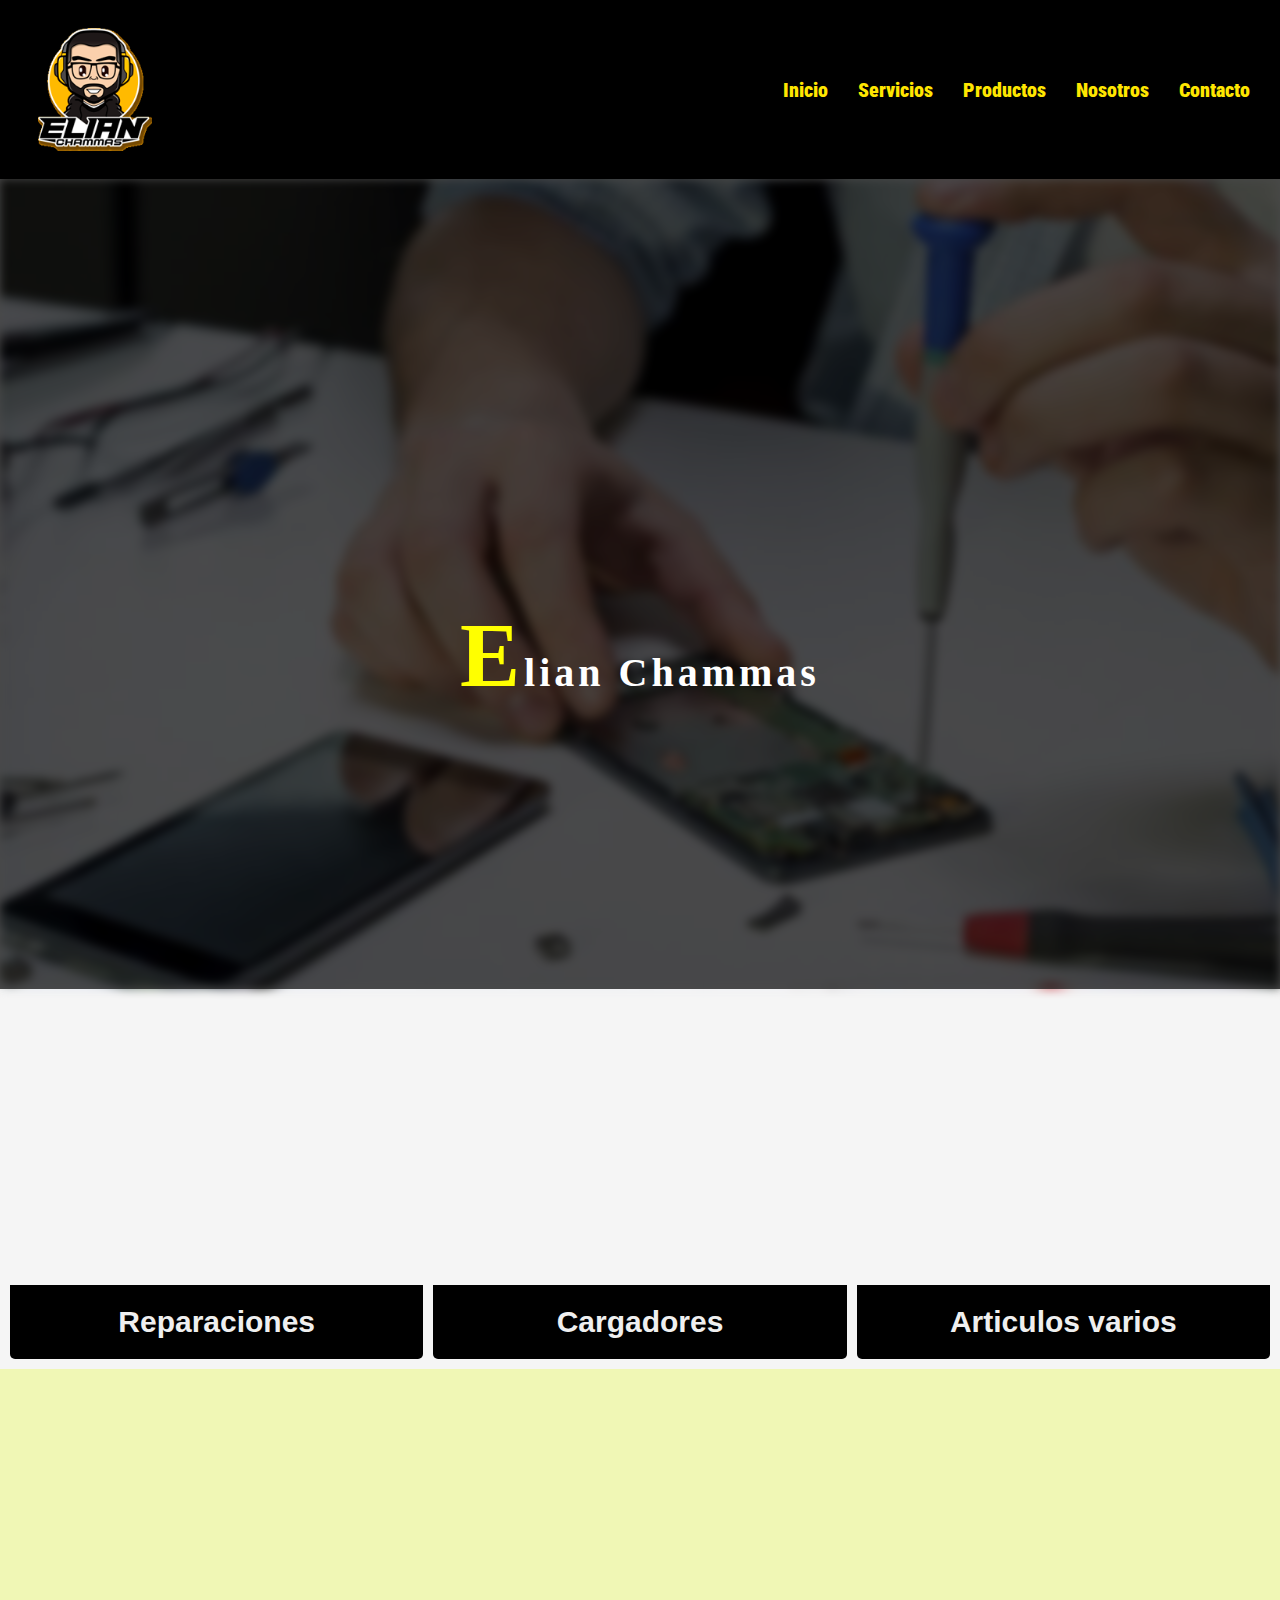
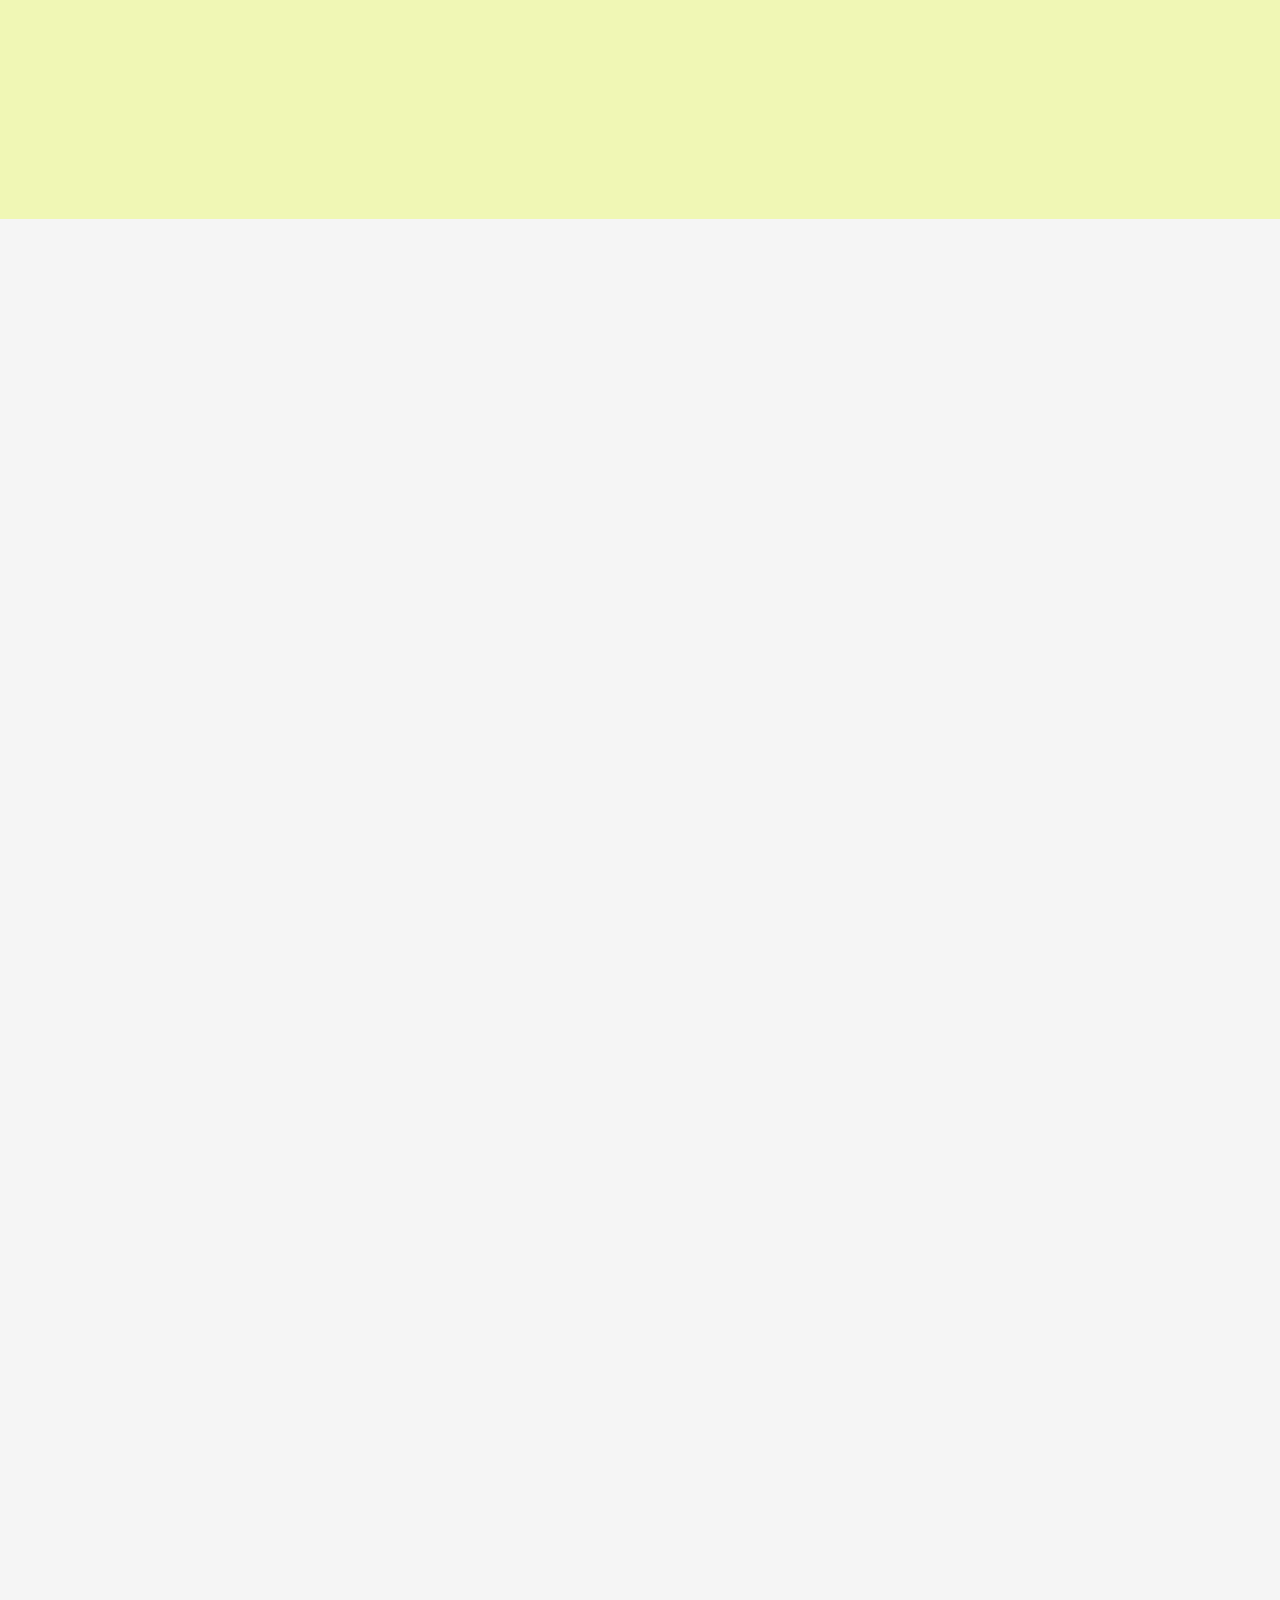
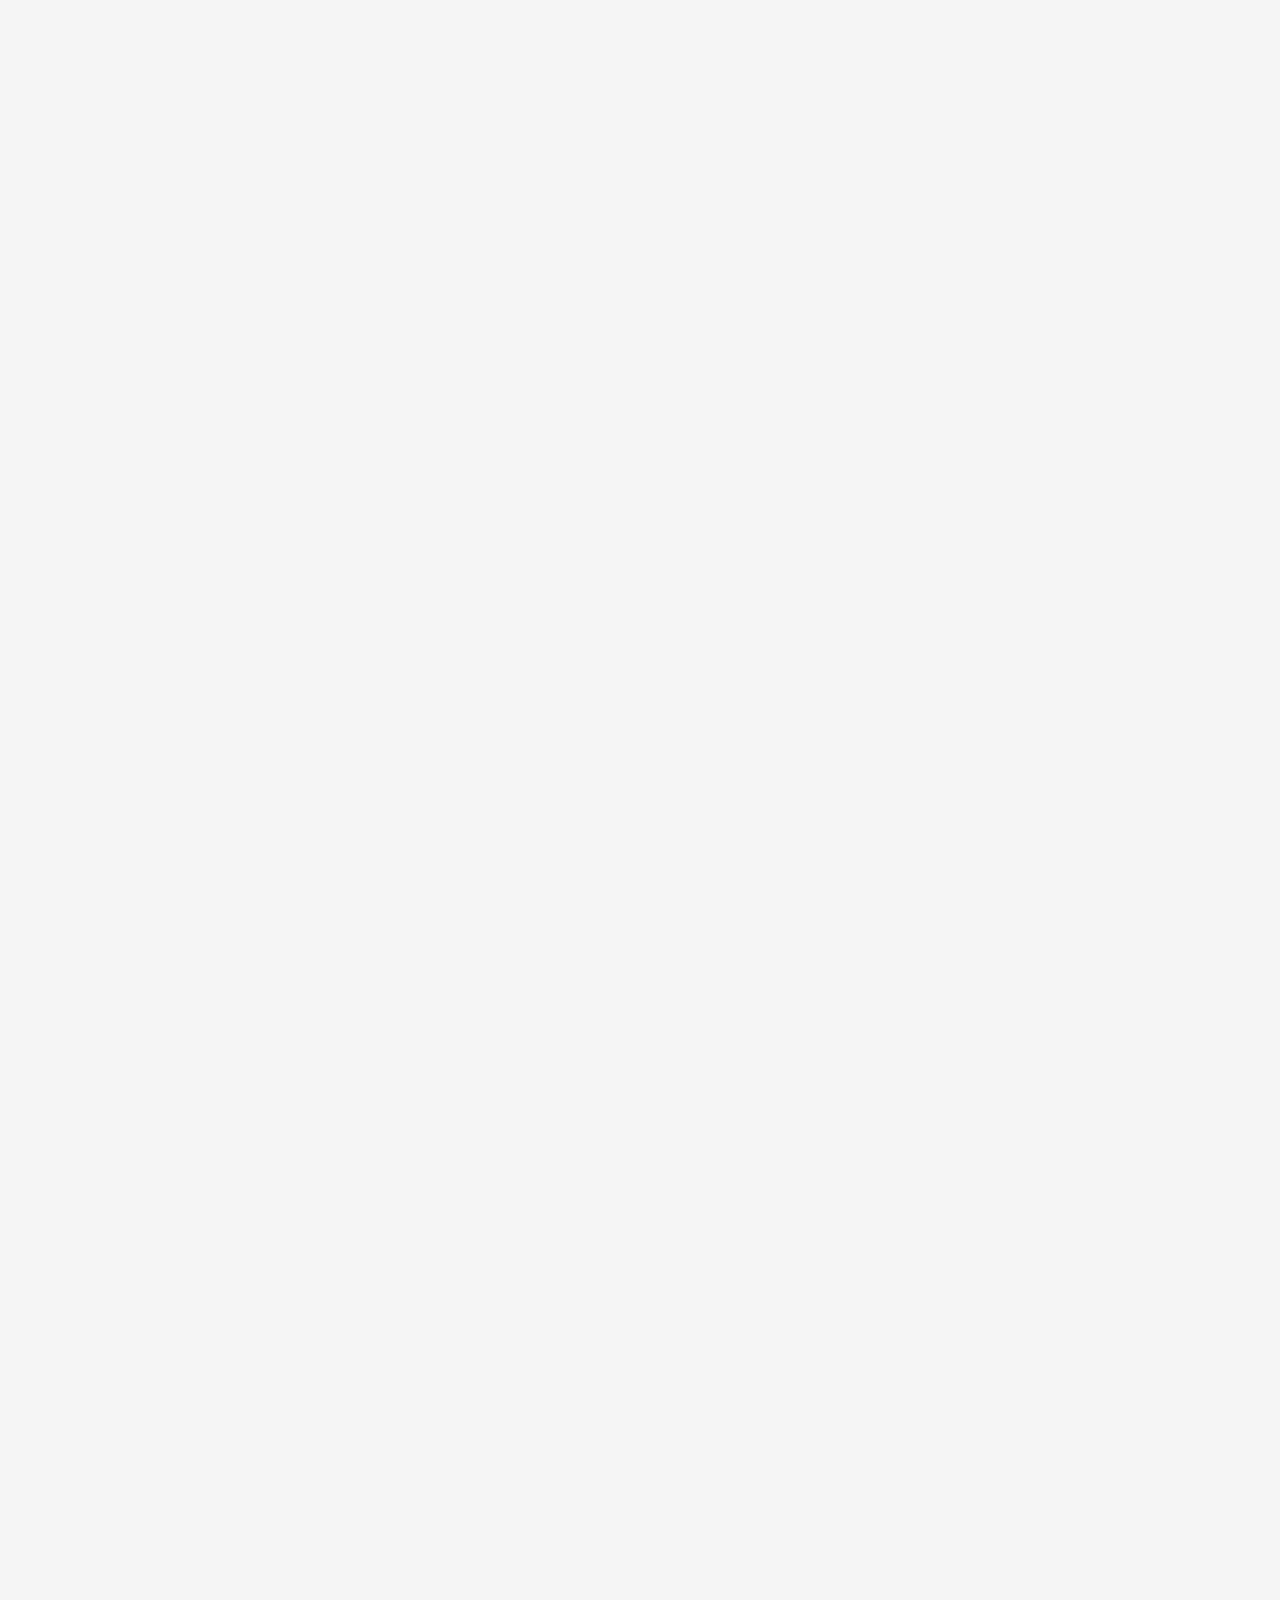
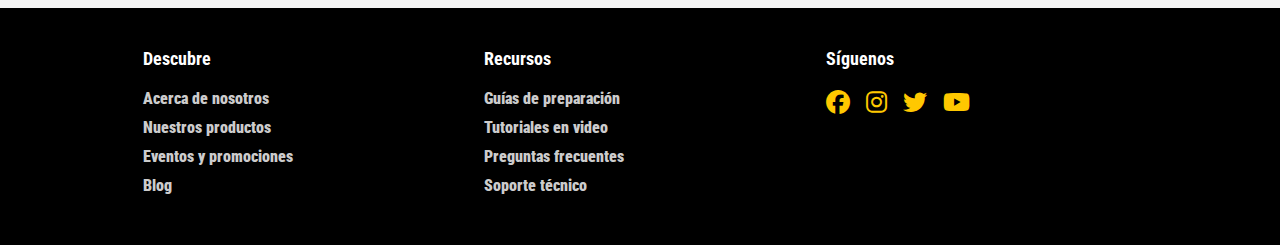
<file: index.html>
<!DOCTYPE html>
<html lang="en">

<head>
    <meta charset="UTF-8">
    <meta name="viewport" content="width=device-width, initial-scale=1.0">

    <!-- Open Graph / Facebook -->
    <title>Servicios de Reparación de Celulares, Cargadores y Accesorios | Index </title>
    <meta name="title" content="Servicios de Reparación de Celulares, Cargadores y Accesorios | Index" />
    <meta name="description"
        content="Descubre nuestros servicios de reparación de celulares, cargadores y accesorios varios. Aprende con nuestro video tutorial sobre diagnóstico y reparación de problemas comunes. Además, explora nuestros artículos en video y sigue nuestros pasos detallados para reparar dispositivos móviles. Trabajamos con todas las marcas líderes, incluyendo Apple, Samsung y Motorola. ¡Visítanos para obtener un servicio de calidad y soluciones efectivas!" />
    <meta name="keywords"
        content="Apple, reparaciones rápida, Servicio de reparación, cargadores originales, Tecnico celular, Reparación de Teléfonos Móviles">
    <!-- Open Graph / Facebook -->
    <meta property="og:type" content="website" />
    <meta property="og:url" content="https://elianchammas.github.io/PreEntrega2Chammas/" />
    <meta property="og:title" content="Servicios de Reparación de Celulares, Cargadores y Accesorios | Index" />
    <meta property="og:description"
        content="Descubre nuestros servicios de reparación de celulares, cargadores y accesorios varios. Aprende con nuestro video tutorial sobre diagnóstico y reparación de problemas comunes. Además, explora nuestros artículos en video y sigue nuestros pasos detallados para reparar dispositivos móviles. Trabajamos con todas las marcas líderes, incluyendo Apple, Samsung y Motorola. ¡Visítanos para obtener un servicio de calidad y soluciones efectivas!" />
    <meta property="og:image" content="https://metatags.io/images/meta-tags.png" />



    <link rel="stylesheet" href="https://cdnjs.cloudflare.com/ajax/libs/font-awesome/6.5.2/css/all.min.css">



    <link rel="stylesheet" href="./css/style.css">
    <link href="https://unpkg.com/aos@2.3.1/dist/aos.css" rel="stylesheet">



</head>

<body>

    <!-- Barra header logos / Barra de busqueda / Login usuario -->
    <header>
        <img class="logo" src="./multimedia/logo-perso.png" alt="">
        <input type="checkbox" id="menu-toggle">
        <label for="menu-toggle" class="menu-icon">&#9776;</label>
        <nav class="navbar">
            <ul class="menu">
                <li class="menu__item"><a href="#">Inicio</a></li>
                <li class="menu__item"><a href="./pages/servicios.html">Servicios</a></li>
                <li class="menu__item"><a href="./pages/productos.html">Productos</a></li>
                <li class="menu__item"><a href="./pages/s-nosotros.html">Nosotros</a></li>
                <li class="menu__item"><a href="./pages/contactos.html">Contacto</a></li>
            </ul>
        </nav>
    </header>



    <!-- Espacio no navegable con informacion de relleno que aun no tengo determinada xD -->
    <main>
        <div class="container_img">
            <img src="./multimedia/800_imagen.jpg" alt="Logo fundador">
            <div class="title__index">
                <a href="#"><span>E</span>lian Chammas</a>
            </div>
        </div>

        <div class="contenedor__productos-index">
            <div class="productos__card-index">
                <img class="productos__img-index" src="./multimedia/index/Rep-Celus-650x450-650x417_20_11zon.webp "
                    data-aos="fade-up" alt="Reparaciones ">
                <div class="producto__informacion-index">
                    <h2>Reparaciones</h2>
                </div>

            </div>


            <div class="productos__card-index">
                <img class="productos__img-index" src="./multimedia/index/cargadores_7_11zon_11zon.webp "
                    data-aos="fade-up" alt="Cargadores">
                <div class="producto__informacion-index">
                    <h2>Cargadores</h2>
                </div>
            </div>
            <div class="productos__card-index">
                <img class="productos__img-index" src="./multimedia/index/accesorios_3_11zon.webp" data-aos="fade-up"
                    alt="Accesorios para celular">
                <div class="producto__informacion-index">
                    <h2>Articulos varios</h2>
                </div>
            </div>
        </div>
        <div class="bgr_image">

        </div>


        <div class="primer-parrafo  " data-aos="fade-right">
            <p>En este video, exploraremos los aspectos básicos de la reparación de celulares. <br>
                Aprenderás a diagnosticar
                problemas comunes, reemplazar componentes dañados y realizar reparaciones esenciales. Desde problemas de
                batería hasta pantallas rotas, este tutorial te proporcionará las habilidades necesarias para comenzar
                en el campo de la reparación de dispositivos móviles. Prepárate para descubrir herramientas útiles,
                técnicas efectivas y consejos profesionales que te ayudarán a mejorar tus habilidades y ofrecer un
                servicio de alta calidad</p>
            <div class="video-yo">
                <video src="multimedia/yo-repa.mp4" width="250" height="250" controls loop autoplay ; frameborder="0">
            </div>
        </div>

        </div>




        <div class="segundo-parrafo" data-aos="fade-right">
            <div class="videos-home">
                <div class="video-s24">
                    <iframe "
                        src="
                        https://www.youtube.com/embed/05BC-2B3k54?si=nPfXsqnTZas94A8J&amp;controls=0&amp;autoplay=1"
                        title="YouTube video player" frameborder="0"
                        allow="accelerometer; autoplay; clipboard-write; encrypted-media; gyroscope; picture-in-picture"
                        referrerpolicy="strict-origin-when-cross-origin" allowfullscreen></iframe>
                </div>
            </div>
            <div class="texto__parrafo2">
                <h2>Pasos a seguir</h2>
                <p>
                    1. Preparar el área de trabajo. <br>
                    2. Apagar y desconectar el teléfono. <br>
                    3. Retirar la carcasa trasera. <br>
                    4. Desconectar y retirar la batería. <br>
                    5. Desconectar la pantalla antigua. <br>
                    6. Instalar la nueva pantalla. <br>
                    7. Volver a ensamblar el dispositivo..
                </p>
                <a href="#">Llamanos</a>

            </div>

        </div>
        <div class="slider-box" data-aos="fade-right">
            <ul>
                <li><a href="#"><img src="./multimedia/index/carrusel3_10_11zon.webp" alt="Banner carrousel 1"></a></li>
                <li><a href="#"><img src="./multimedia/index/carrusel_8_11zon_11zon.jpg" alt="Banner carrousel 2"></a>
                </li>
                <li><a href="#"><img src="./multimedia/index/Carrusel2_9_11zon.webp" alt="Banner carrousel 3"></a>
                </li>
                <li><a href="#"><img
                            src="./multimedia/index/banner-service-cel-tablet-f4a626138ef7b7a6c417141362278514-1024-1024_6_11zon_11zon.webp"
                            alt="Banner carrousel 4"></a></li>
            </ul>
        </div>
        <div class="logos" data-aos="fade-up" data-aos-duration="3000">
            <h2>Trabajamos con todas las marcas seleccionadas</h2>
            <div class="img_logo ">
                <img class="img_logos" src="./multimedia/servicios/logocelu.png" alt="">
                <img class="img_logos" src="./multimedia/servicios/alcatel.png" alt="">
                <img class="img_logos" src="./multimedia/servicios/apple.png" alt="">
                <img class="img_logos" src="./multimedia/motorola.png" alt="">
                <img class="img_logos" src="./multimedia/index/lg.png" alt="">
                <img class="img_logos" src="./multimedia/index/samsun.webp" alt="">
                <img class="img_logos" src="./multimedia/servicios/xiaomi-removebg-preview.png" alt="">
                <img class="img_logos" src="./multimedia/servicios/pngwing.com-removebg-preview.png" alt="">
            </div>
        </div>

    </main>
    <footer class="footer">
        <div class="container_f">
            <div class="row">
                <div class="footer-col">
                    <h2 class="text_footer">Descubre</h2>
                    <ul class="footer_cont">
                        <li class="footer__item"><a href="#">Acerca de nosotros</a></li>
                        <li class="footer__item"><a href="#">Nuestros productos</a></li>
                        <li class="footer__item"><a href="#">Eventos y promociones</a></li>
                        <li class="footer__item"><a href="#">Blog</a></li>
                    </ul>
                </div>
                <div class="footer-col">
                    <h2 class="text_footer">Recursos</h2>
                    <ul class="footer_cont">
                        <li class="footer__item"><a href="#">Guías de preparación</a></li>
                        <li class="footer__item"><a href="#">Tutoriales en video</a></li>
                        <li class="footer__item"><a href="#">Preguntas frecuentes</a></li>
                        <li class="footer__item"><a href="#">Soporte técnico</a></li>
                    </ul>
                </div>
                <div class="footer-col">
                    <h2 class="text_footer">Síguenos</h2>
                    <div class="social-links">
                        <a href="#"><i class="fa-brands fa-facebook"></i></a>
                        <a href="#"><i class="fa-brands fa-instagram"></i></a>
                        <a href="#"><i class="fa-brands fa-twitter"></i></a>
                        <a href="#"><i class="fa-brands fa-youtube"></i></a>
                    </div>
                </div>
            </div>
        </div>
    </footer>


    <script src="https://unpkg.com/aos@2.3.1/dist/aos.js"></script>
    <script>
        AOS.init();
    </script>
</body>

</html>
</file>
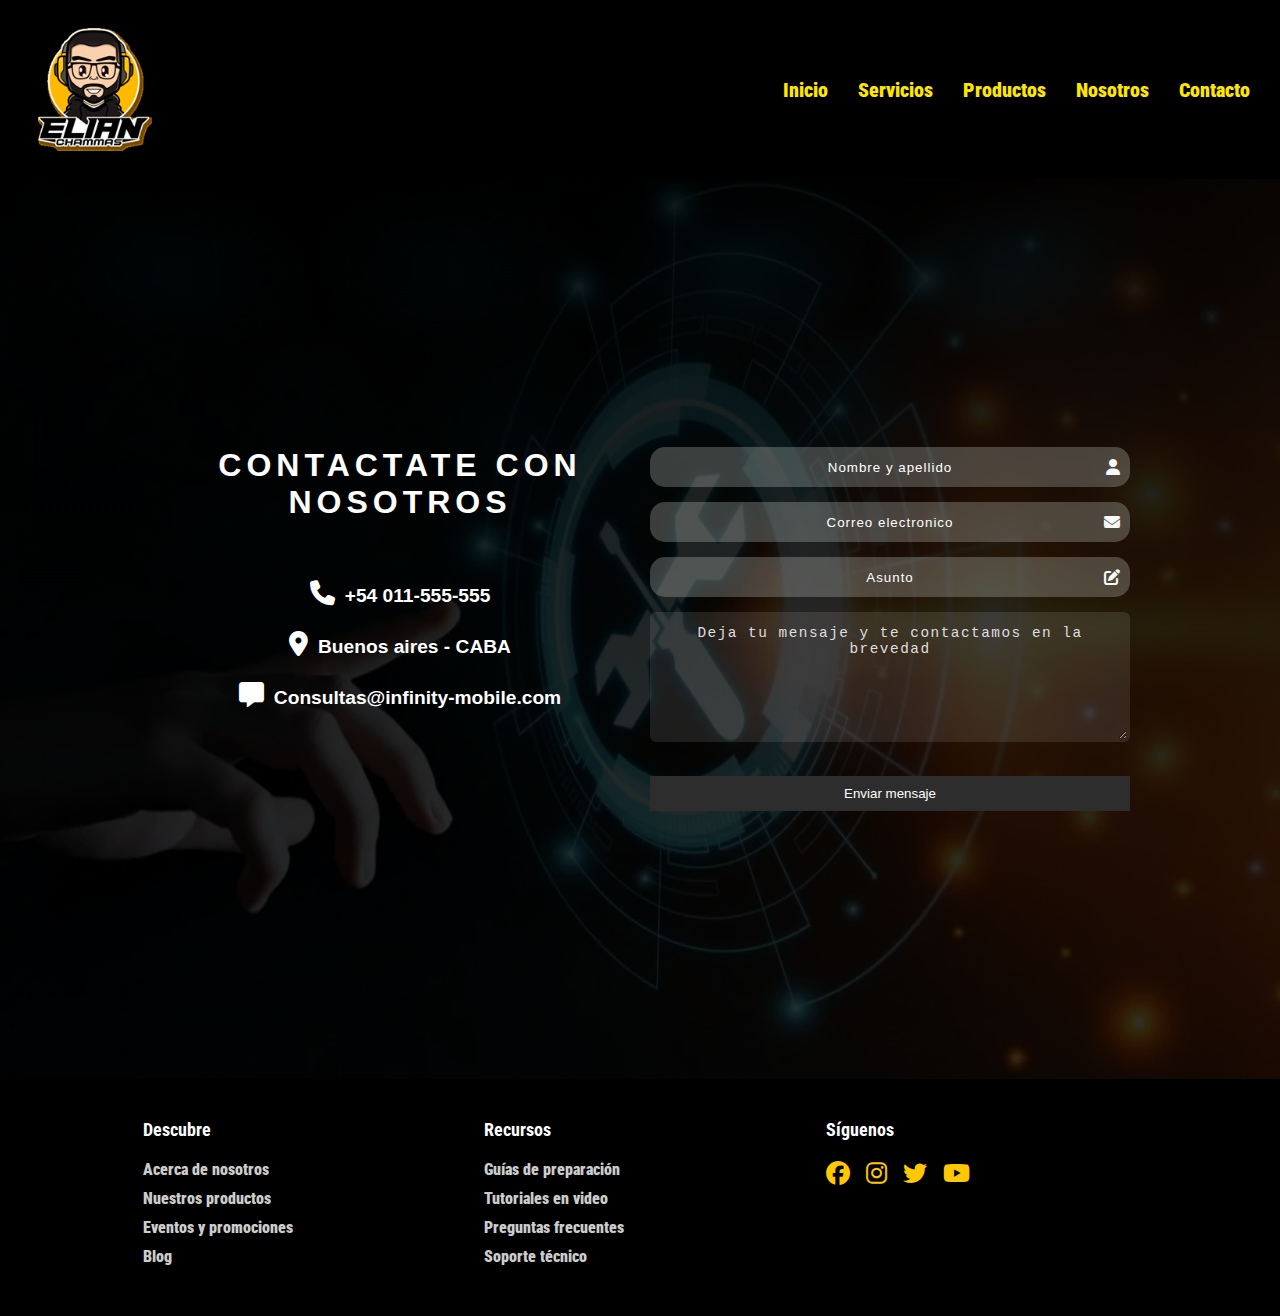
<file: pages/contactos.html>
<!DOCTYPE html>
<html lang="en">

<head>
  <meta charset="UTF-8">
  <meta name="viewport" content="width=device-width, initial-scale=1.0">
  <title>Contactate con Nosotros | Reparación de Celulares y Accesorios en Patagonia</title>
  <meta name="title" content="Contactate con Nosotros | Reparación de Celulares y Accesorios en Patagonia" />
  <meta name="description"
    content="¿Necesitas asistencia o más información? Contacta con nosotros para recibir respuestas rápidas y soluciones efectivas. Ofrecemos atención personalizada y soporte para la reparación y venta de dispositivos móviles." />

  <!-- Open Graph / Facebook -->
  <meta property="og:type" content="website" />
  <meta property="og:url" content="https://elianchammas.github.io/PreEntrega2Chammas/" />
  <meta property="og:title" content="Contactate con Nosotros | Reparación de Celulares y Accesorios en Patagonia" />
  <meta property="og:description"
    content="¿Necesitas asistencia o más información? Contacta con nosotros para recibir respuestas rápidas y soluciones efectivas. Ofrecemos atención personalizada y soporte para la reparación y venta de dispositivos móviles." />
  <meta property="og:image" content="https://metatags.io/images/meta-tags.png" />

  <link rel="stylesheet" href="https://cdnjs.cloudflare.com/ajax/libs/font-awesome/6.5.2/css/all.min.css">
  <link rel="stylesheet" href="../css/style.css">
  <link href="https://unpkg.com/aos@2.3.1/dist/aos.css" rel="stylesheet">
  <!-- Titulo de Pestaña -->

</head>

<body>


  <header>
    <img class="logo" src="../multimedia/logo-perso.png" alt="">
    <input type="checkbox" id="menu-toggle">
    <label for="menu-toggle" class="menu-icon">&#9776;</label>
    <nav class="navbar">
      <ul class="menu">
        <li class="menu__item"><a href="../index.html">Inicio</a></li>
        <li class="menu__item"><a href="./servicios.html">Servicios</a></li>
        <li class="menu__item"><a href="./productos.html">Productos</a></li>
        <li class="menu__item"><a href="./s-nosotros.html">Nosotros</a></li>
        <li class="menu__item"><a href="#">Contacto</a></li>
      </ul>
    </nav>
  </header>




  <main class="contacto-main">
    <div class="containerContacto">
      <div class="box-informacion">
        <h1 class="text__informacion">CONTACTATE CON NOSOTROS</h1>
        <div class="data__parrafo">
          <p class="data__parraf"><i class="fa-solid fa-phone"></i>+54 011-555-555</p>
          <p class="data__parraf"><i class="fa-solid fa-location-dot"></i>Buenos aires - CABA</p>
          <p class="data__parraf"><i class="fa-solid fa-message"></i>Consultas@infinity-mobile.com</p>
        </div>
      </div>
      <form>
        <div class="input-box">
          <input type="text" required placeholder="Nombre y apellido">
          <i class="fa-solid fa-user"></i>
        </div>
        <div class="input-box">
          <input type="email" required placeholder="Correo electronico">
          <i class="fa-solid fa-envelope"></i>
        </div>
        <div class="input-box">
          <input type="text" required placeholder="Asunto">
          <i class="fa-solid fa-pen-to-square"></i>
        </div>
        <div class="input-box">
          <textarea cols="30" rows="10" placeholder="Deja tu mensaje y te contactamos en la brevedad"></textarea>
        </div>
        <div>
        </div>
        <button type="submit">Enviar mensaje</button>
      </form>
    </div>

  </main>

  <footer class="footer">
    <div class="container_f">
      <div class="row">
        <div class="footer-col">
          <h2 class="text_footer">Descubre</h2>
          <ul class="footer_cont">
            <li class="footer__item"><a href="#">Acerca de nosotros</a></li>
            <li class="footer__item"><a href="#">Nuestros productos</a></li>
            <li class="footer__item"><a href="#">Eventos y promociones</a></li>
            <li class="footer__item"><a href="#">Blog</a></li>
          </ul>
        </div>
        <div class="footer-col">
          <h2 class="text_footer">Recursos</h2>
          <ul class="footer_cont">
            <li class="footer__item"><a href="#">Guías de preparación</a></li>
            <li class="footer__item"><a href="#">Tutoriales en video</a></li>
            <li class="footer__item"><a href="#">Preguntas frecuentes</a></li>
            <li class="footer__item"><a href="#">Soporte técnico</a></li>
          </ul>
        </div>
        <div class="footer-col">
          <h2 class="text_footer">Síguenos</h2>
          <div class="social-links">
            <a href="#"><i class="fa-brands fa-facebook"></i></a>
            <a href="#"><i class="fa-brands fa-instagram"></i></a>
            <a href="#"><i class="fa-brands fa-twitter"></i></a>
            <a href="#"><i class="fa-brands fa-youtube"></i></a>
          </div>
        </div>
      </div>
    </div>
  </footer>

  <script src="https://unpkg.com/aos@2.3.1/dist/aos.js"></script>
  <script>
    AOS.init();
  </script>
</body>

</html>
</file>
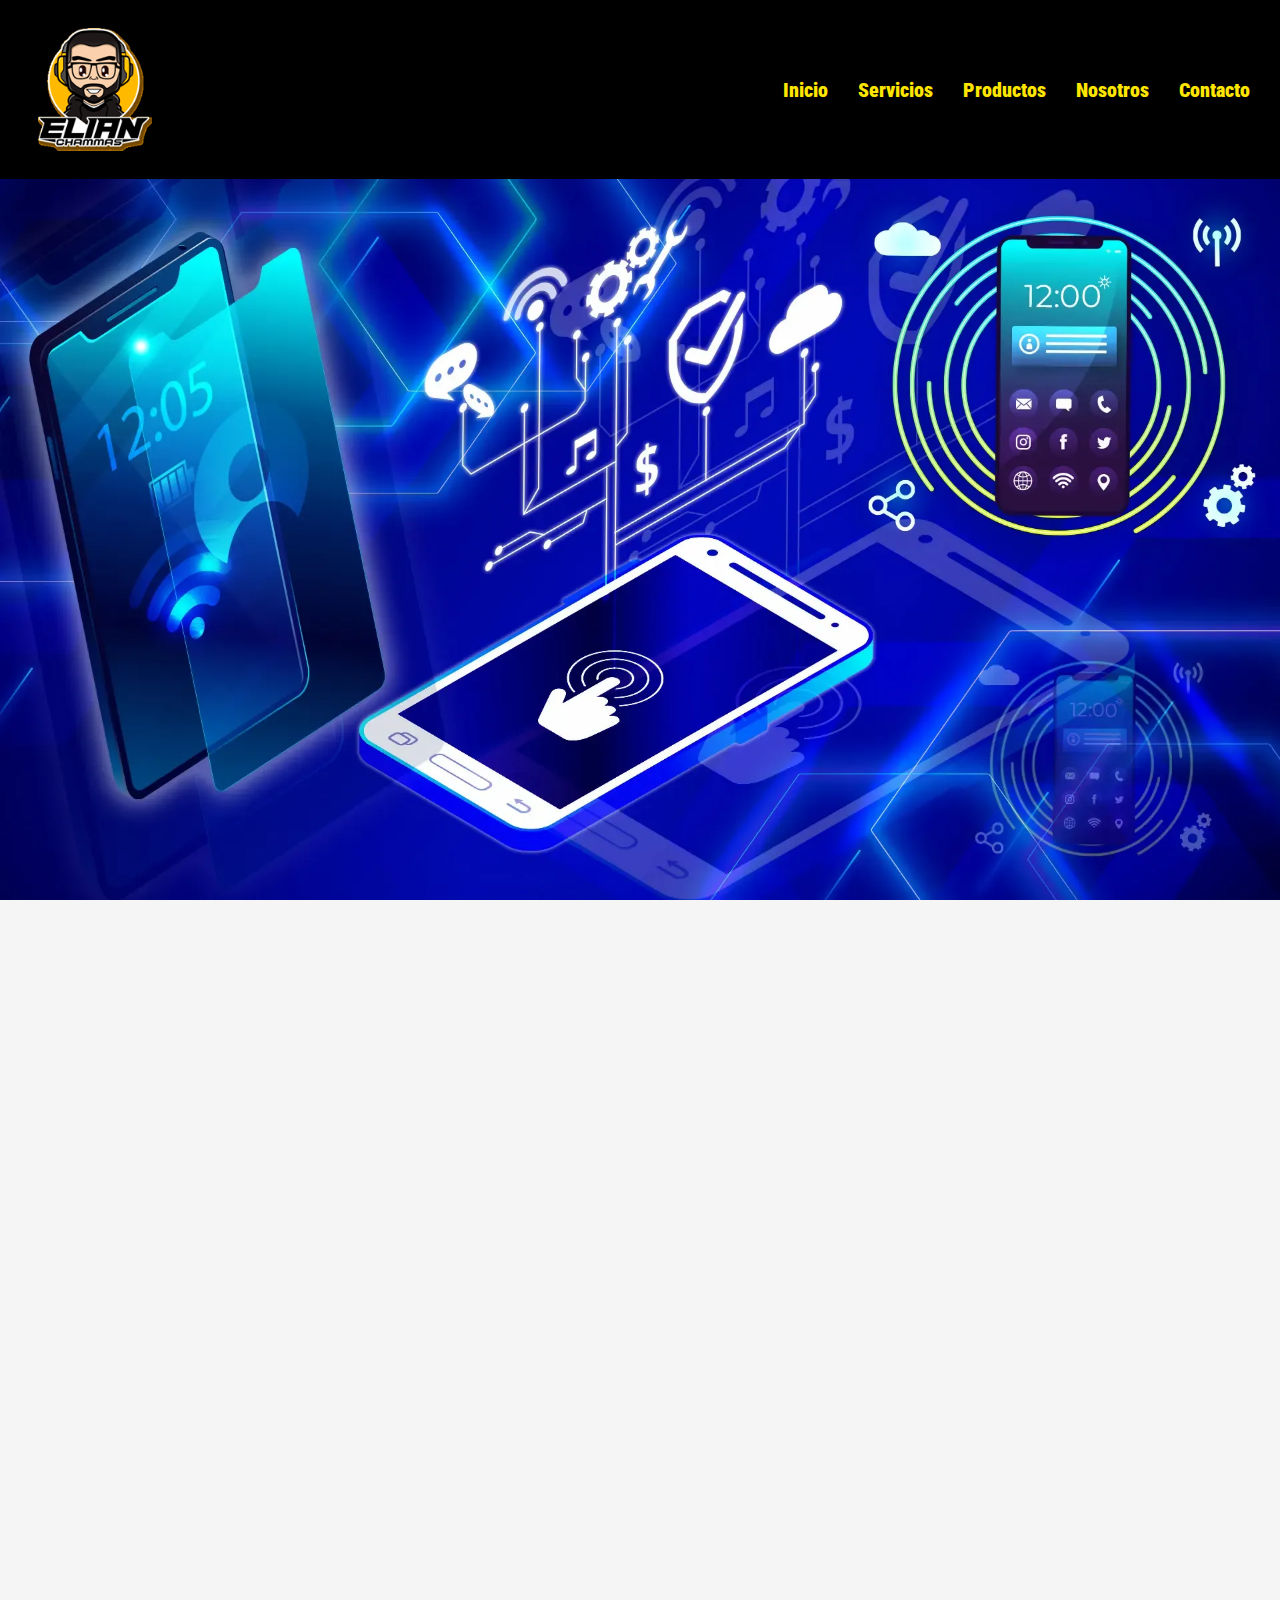
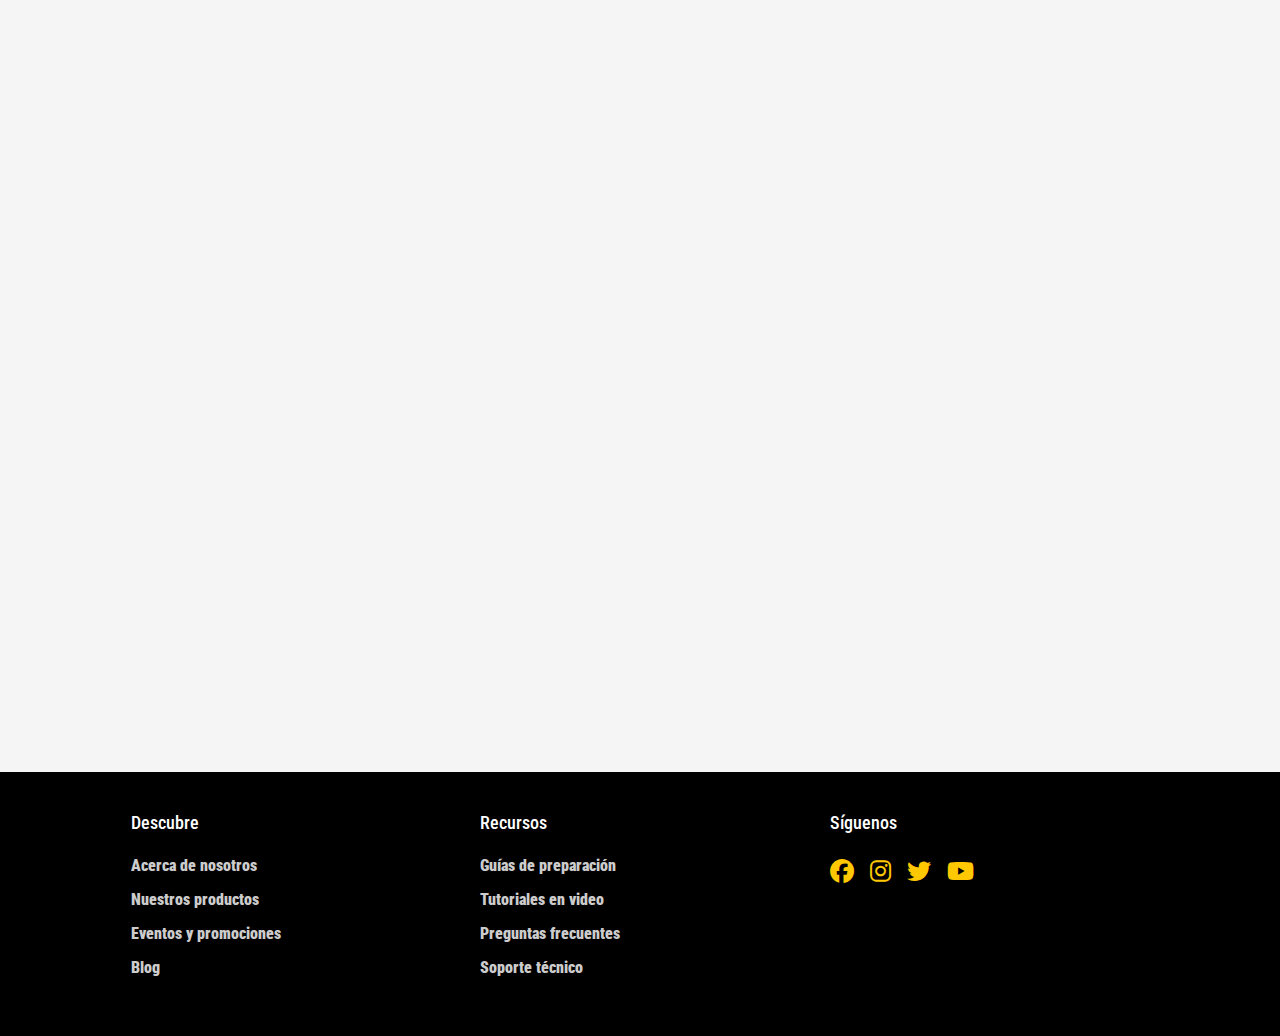
<file: pages/productos.html>
<!DOCTYPE html>
<html lang="en">

<head>
    <meta charset="UTF-8">
    <meta name="viewport" content="width=device-width, initial-scale=1.0">
    <title>Productos y Accesorios para celulares | Servicio Técnico Especializado</title>
    <meta name="title" content="Productos y Accesorios para celulares | Servicio Técnico Especializado" />
    <meta name="description"
        content="Descubre nuestra amplia gama de repuestos y accesorios para celulares, con garantía de calidad y compatibilidad. En nuestro servicio técnico especializado, ofrecemos productos de primera para reparar y mejorar tu dispositivo" />
    <meta name="keywords" content="Repuestos Celulares, Celulares, Accesorios, Accesorios Tecnológicos">
    <!-- Open Graph / Facebook -->
    <meta property="og:type" content="website" />
    <meta property="og:url" content="https://elianchammas.github.io/PreEntrega2Chammas/" />
    <meta property="og:title" content="Productos y Accesorios para celulares | Servicio Técnico Especializado" />
    <meta property="og:description"
        content="Descubre nuestra amplia gama de repuestos y accesorios para celulares, con garantía de calidad y compatibilidad. En nuestro servicio técnico especializado, ofrecemos productos de primera para reparar y mejorar tu dispositivo" />
    <meta property="og:image" content="https://metatags.io/images/meta-tags.png" />

    <link rel="stylesheet" href="https://cdnjs.cloudflare.com/ajax/libs/font-awesome/6.5.2/css/all.min.css">

    <link href="https://cdn.jsdelivr.net/npm/bootstrap@5.3.3/dist/css/bootstrap.min.css" rel="stylesheet"
        integrity="sha384-QWTKZyjpPEjISv5WaRU9OFeRpok6YctnYmDr5pNlyT2bRjXh0JMhjY6hW+ALEwIH" crossorigin="anonymous">

    <link rel="stylesheet" href="../css/style.css">
    <link href="https://unpkg.com/aos@2.3.1/dist/aos.css" rel="stylesheet">

    <!-- Titulo de Pestaña -->
    <title>INFINITY MOBILE</title>
</head>

<body>


    <header>
        <img class="logo" src="../multimedia/logo-perso.png" alt="">
        <input type="checkbox" id="menu-toggle">
        <label for="menu-toggle" class="menu-icon">&#9776;</label>
        <nav class="navbar">
            <ul class="menu">
                <li class="menu__item"><a href="../index.html">Inicio</a></li>
                <li class="menu__item"><a href="./servicios.html">Servicios</a></li>
                <li class="menu__item"><a href="#">Productos</a></li>
                <li class="menu__item"><a href="./s-nosotros.html">Nosotros</a></li>
                <li class="menu__item"><a href="./contactos.html">Contacto</a></li>
            </ul>
        </nav>
    </header>



    <!-- Espacio no navegable con informacion de relleno que aun no tengo determinada xD -->
    <main>

        <div class="slider-box" data-aos="fade-right">
            <ul>
                <li><a href="#"><img src="../multimedia/servicios/servicio4_22_11zon.webp" alt="Banner Promocion"></a>
                </li>
                <li><a href="#"><img src="../multimedia/servicios/imagen6_10_11zon.webp" alt="Banner Arreglos"></a></li>
                <li><a href="#"><img src="../multimedia/servicios/servicio1_19_11zon.webp"
                            alt=" Banner Servicio Tecnico"></a>
                </li>
                <li><a href="#"><img src="../multimedia/servicios/servicio3_21_11zon.webp"
                            alt="Banner cambio display"></a>
                </li>
            </ul>
        </div>


        <div class="phone">
            <div class="phone_card" data-aos="zoom-in-right">
                <img class="imagen__phone" src="../multimedia/celulares/celular2.webp" alt="Dispositivo movil 1">
                <div class="phone__info">
                    <h2 class="phone_texto">Samsung Galaxy S23 Ultra</h2>
                    <p class="parrafo">$59.750</p>
                    <button class="botton">Llega gratis hoy</button>
                </div>
            </div>
            <div class="phone_card" data-aos="zoom-in-right">
                <img class="imagen__phone" src="../multimedia/celulares/celular2.webp" alt="Dispositivo movil 2">
                <div class="phone__info">
                    <h2 class="phone_texto">Apple iPhone 15 Pro Max</h2>
                    <p class="parrafo">$89.950</p>
                    <button class="botton">Llega gratis hoy</button>
                </div>
            </div>
            <div class="phone_card " data-aos="zoom-in-right">
                <img class="imagen__phone" src="../multimedia/celulares/celular2.webp" alt="Dispositivo movil 3">
                <div class="phone__info">
                    <h2 class="phone_texto">Google Pixel 8 Pro</h2>
                    <p class="parrafo">$66.475</p>
                    <button class="botton">Llega gratis hoy</button>
                </div>
            </div>
            <div class="phone_card  " data-aos="zoom-in-right">
                <img class="imagen__phone" loading="lazy" src="../multimedia/celulares/celular2.webp"
                    alt="Dispositivo movil 4">
                <div class="phone__info">
                    <h2 class="phone_texto">OnePlus 11T</h2>
                    <p class="parrafo">$89.550</p>
                    <button class="botton">Llega gratis hoy</button>
                </div>
            </div>
            <div class="phone_card " data-aos="zoom-in-right">
                <img class="imagen__phone" loading="lazy" src="../multimedia/celulares/celular2.webp"
                    alt="Dispositivo movil 5">
                <div class="phone__info">
                    <h2 class="phone_texto">Xiaomi Mi 13 Pro</h2>
                    <p class="parrafo">$26.500</p>
                    <button class="botton">Llega gratis hoy</button>
                </div>
            </div>
            <div class="phone_card " data-aos="zoom-in-right">
                <img class="imagen__phone " loading="lazy" src="../multimedia/celulares/celular2.webp"
                    alt="Dispositivo movil 6">
                <div class="phone__info">
                    <h2 class="phone_texto">Sony Xperia 1 IV</h2>
                    <p class="parrafo">$63.950</p>
                    <button class="botton">Llega gratis hoy</button>
                </div>
            </div>
            <div class="phone_card " data-aos="zoom-in-right">
                <img class="imagen__phone" loading="lazy" src="../multimedia/celulares/celular2.webp"
                    alt="Dispositivo movil 7">
                <div class="phone__info">
                    <h2 class="phone_texto">Oppo Find X6 Pro</h2>
                    <p class="parrafo">$61.475</p>
                    <button class="botton">Llega gratis hoy</button>
                </div>
            </div>
            <div class="phone_card" data-aos="zoom-in-right">
                <img class="imagen__phone" loading="lazy" src="../multimedia/celulares/celular2.webp"
                    alt="Dispositivo movil 8">
                <div class="phone__info">
                    <h2 class="phone_texto">Huawei Mate 60 Pro</h2>
                    <p class="parrafo">$23.550</p>
                    <button class="botton">Llega gratis hoy</button>
                </div>
            </div>
            <div class="phone_card" data-aos="zoom-in-right">
                <img class="imagen__phone" src="../multimedia/celulares/celular2.webp" alt="Dispositivo movil 9">
                <div class="phone__info">
                    <h2 class="phone_texto">Iphone 11 Pro Max</h2>
                    <p class="parrafo">$96.500</p>
                    <button class="botton">Llega gratis hoy</button>
                </div>
            </div>
            <div class="phone_card" data-aos="zoom-in-right">
                <img class="imagen__phone" src="../multimedia/celulares/celular2.webp" alt="Dispositivo movil  10">
                <div class="phone__info">
                    <h2 class="phone_texto">Xiaomi Redmi</h2>
                    <p class="parrafo">$96.500</p>
                    <button class="botton">Llega gratis hoy</button>
                </div>
            </div>
            <div class="phone_card" data-aos="zoom-in-right">
                <img class="imagen__phone" src="../multimedia/celulares/celular2.webp" alt="Dispositivo movil 11">
                <div class="phone__info">
                    <h2 class="phone_texto">Samsung S21</h2>
                    <p class="parrafo">$96.500</p>
                    <button class="botton">Llega gratis hoy</button>
                </div>
            </div>
            <div class="phone_card" data-aos="zoom-in-right">
                <img class="imagen__phone" src="../multimedia/celulares/celular12.webp" alt="Dispositivo movil 12">
                <div class="phone__info">
                    <h2 class="phone_texto">Iphone 14 Mini</h2>
                    <p class="parrafo">$96.500</p>
                    <button class="botton">Llega gratis hoy</button>
                </div>
            </div>
        </div>




    </main>
    <footer class="footer">
        <div class="container_f">
            <div class="row">
                <div class="footer-col">
                    <h2 class="text_footer">Descubre</h2>
                    <ul class="footer_cont">
                        <li class="footer__item"><a href="#">Acerca de nosotros</a></li>
                        <li class="footer__item"><a href="#">Nuestros productos</a></li>
                        <li class="footer__item"><a href="#">Eventos y promociones</a></li>
                        <li class="footer__item"><a href="#">Blog</a></li>
                    </ul>
                </div>
                <div class="footer-col">
                    <h2 class="text_footer">Recursos</h2>
                    <ul class="footer_cont">
                        <li class="footer__item"><a href="#">Guías de preparación</a></li>
                        <li class="footer__item"><a href="#">Tutoriales en video</a></li>
                        <li class="footer__item"><a href="#">Preguntas frecuentes</a></li>
                        <li class="footer__item"><a href="#">Soporte técnico</a></li>
                    </ul>
                </div>
                <div class="footer-col">
                    <h2 class="text_footer">Síguenos</h2>
                    <div class="social-links">
                        <a href="#"><i class="fa-brands fa-facebook"></i></a>
                        <a href="#"><i class="fa-brands fa-instagram"></i></a>
                        <a href="#"><i class="fa-brands fa-twitter"></i></a>
                        <a href="#"><i class="fa-brands fa-youtube"></i></a>
                    </div>
                </div>
            </div>
        </div>
    </footer>
    <script src="https://cdn.jsdelivr.net/npm/bootstrap@5.3.3/dist/js/bootstrap.bundle.min.js"
        integrity="sha384-YvpcrYf0tY3lHB60NNkmXc5s9fDVZLESaAA55NDzOxhy9GkcIdslK1eN7N6jIeHz"
        crossorigin="anonymous"></script>
    <script src="https://unpkg.com/aos@2.3.1/dist/aos.js"></script>
    <script>
        AOS.init();
    </script>
</body>

</html>
</file>
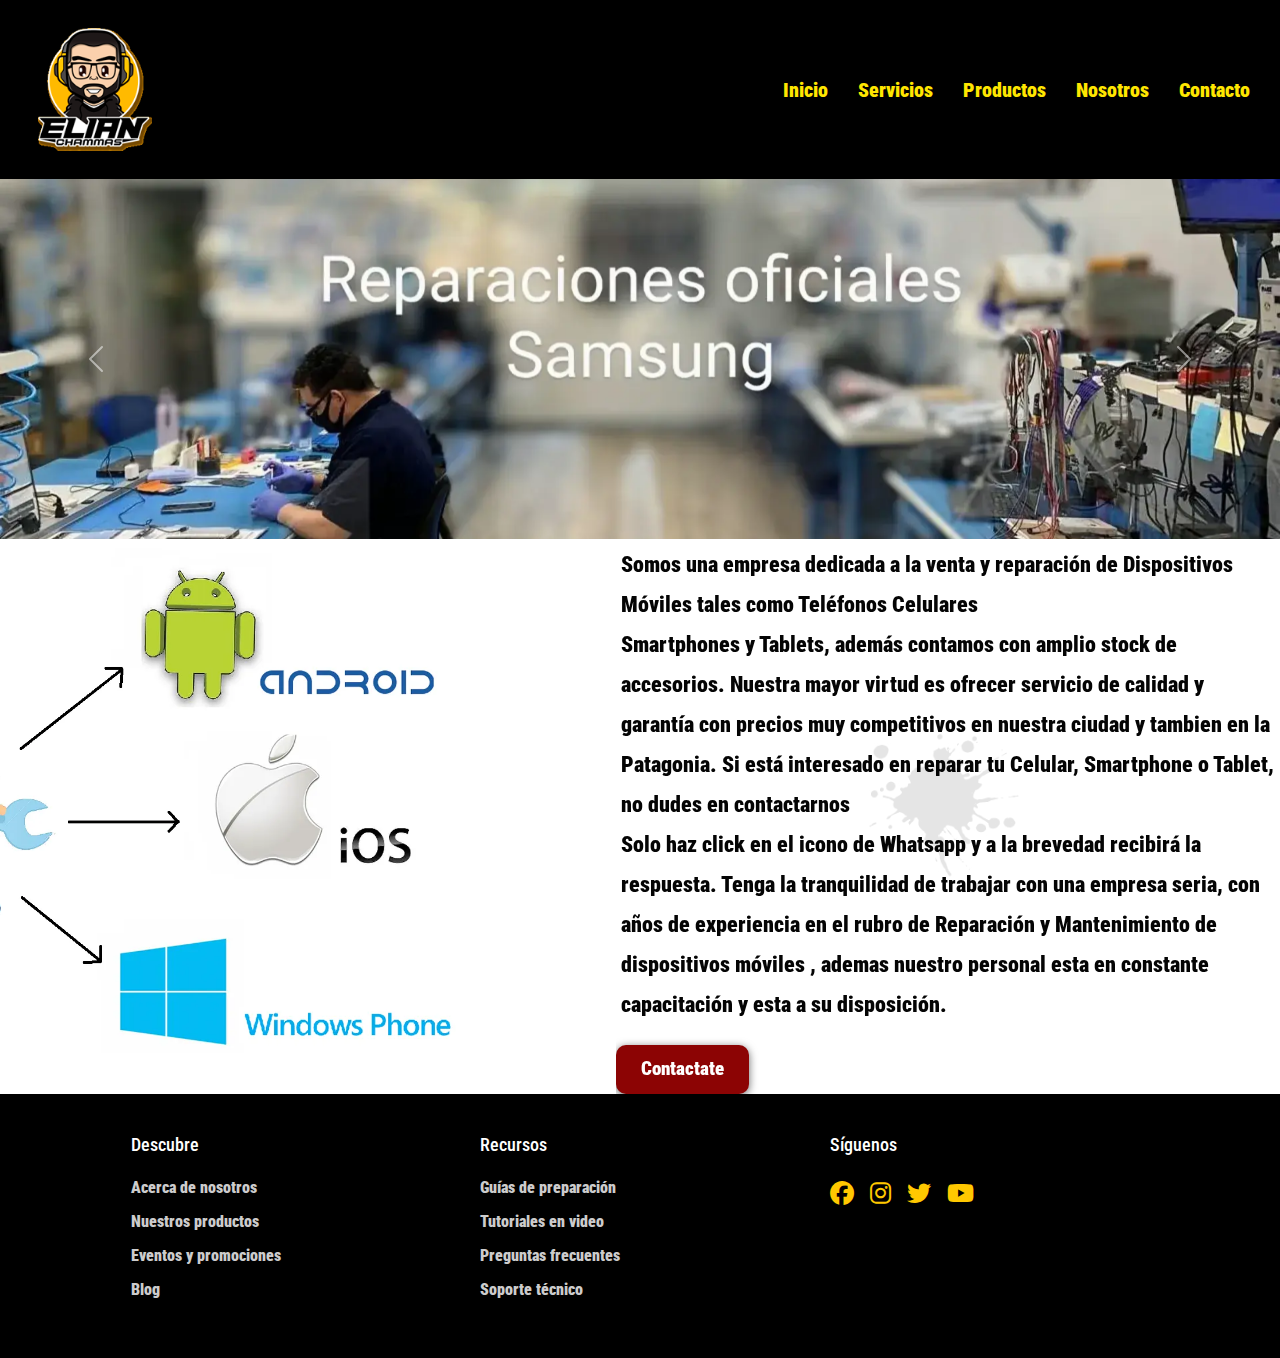
<file: pages/s-nosotros.html>
<!DOCTYPE html>
<html lang="en">

<head>
  <meta charset="UTF-8">
  <meta name="viewport" content="width=device-width, initial-scale=1.0">
  <title>Sobre Nosotros | Reparación de Celulares y Accesorios en Patagonia</title>
  <meta name="title" content="Sobre Nosotros | Reparación de Celulares y Accesorios en Patagonia" />
  <meta name="description"
    content="descubre quiénes somos y cómo ofrecemos servicios de venta y reparación de dispositivos móviles, incluyendo celulares, smartphones y tablets" />
  <meta name="keywords"
    content="Sobre Nosotros, Reparación de Celulares, Venta de Dispositivos Móviles, Reparación de Smartphones, Reparación de Tablets, Accesorios para Móviles, Servicio Técnico ">
  <!-- Open Graph / Facebook -->
  <meta property="og:type" content="website" />
  <meta property="og:url" content="https://elianchammas.github.io/PreEntrega2Chammas/" />
  <meta property="og:title" content="Sobre Nosotros | Reparación de Celulares y Accesorios en Patagonia" />
  <meta property="og:description"
    content="descubre quiénes somos y cómo ofrecemos servicios de venta y reparación de dispositivos móviles, incluyendo celulares, smartphones y tablets" />
  <meta property="og:image" content="https://metatags.io/images/meta-tags.png" />



  <link rel="stylesheet" href="https://cdnjs.cloudflare.com/ajax/libs/font-awesome/6.5.2/css/all.min.css">

  <link href="https://cdn.jsdelivr.net/npm/bootstrap@5.3.3/dist/css/bootstrap.min.css" rel="stylesheet"
    integrity="sha384-QWTKZyjpPEjISv5WaRU9OFeRpok6YctnYmDr5pNlyT2bRjXh0JMhjY6hW+ALEwIH" crossorigin="anonymous">

  <link rel="stylesheet" href="../css/style.css">
  <link href="https://unpkg.com/aos@2.3.1/dist/aos.css" rel="stylesheet">



</head>

<body>



  <header>
    <img class="logo" src="../multimedia/logo-perso.png" alt="Logo ">
    <input type="checkbox" id="menu-toggle">
    <label for="menu-toggle" class="menu-icon">&#9776;</label>
    <nav class="navbar">
      <ul class="menu">
        <li class="menu__item"><a href="../index.html">Inicio</a></li>
        <li class="menu__item"><a href="./servicios.html">Servicios</a></li>
        <li class="menu__item"><a href="./productos.html">Productos</a></li>
        <li class="menu__item"><a href="#">Nosotros</a></li>
        <li class="menu__item"><a href="./contactos.html">Contacto</a></li>
      </ul>
    </nav>
  </header>



  <!-- Espacio no navegable con informacion de relleno que aun no tengo determinada xD -->
  <main>
    <div class="container-bts"   data-aos="zoom-in">
      <div id="carouselExampleInterval" class="carousel slide" data-bs-ride="carousel">
        <div class="carousel-inner">
          <div class="carousel-item active" data-bs-interval="10000">
            <img src="../multimedia/servicios/nosotros2_14_11zon.webp" class="d-block w-100"
              alt=" banner Empresa Tecnologica">
          </div>
          <div class="carousel-item" data-bs-interval="2000">
            <img src="../multimedia/servicios/nosotros3_15_11zon.webp" class="d-block w-100"
              alt="banner Empresa Tecnologica">
          </div>
          <div class="carousel-item">
            <img src="../multimedia/servicios/nosotros_13_11zon.webp" class="d-block w-100"
              alt=" banner Empresa Tecnologica">
          </div>
        </div>
        <button class="carousel-control-prev" type="button" data-bs-target="#carouselExampleInterval"
          data-bs-slide="prev">
          <span class="carousel-control-prev-icon" aria-hidden="true"></span>
          <span class="visually-hidden">Previous</span>
        </button>
        <button class="carousel-control-next" type="button" data-bs-target="#carouselExampleInterval"
          data-bs-slide="next">
          <span class="carousel-control-next-icon" aria-hidden="true"></span>
          <span class="visually-hidden">Next</span>
        </button>
      </div>
    </div>






    <div class="container__nosotros"data-aos="fade-down" >
      <div class="grid__img" >
        <p>Somos una empresa dedicada a la venta y reparación de Dispositivos Móviles tales como Teléfonos Celulares
          <br>
          Smartphones y Tablets, además contamos con amplio stock de accesorios.
          Nuestra mayor virtud es ofrecer servicio de calidad y garantía con precios muy competitivos en nuestra ciudad
          y tambien en la Patagonia.
          Si está interesado en reparar tu Celular, Smartphone o Tablet, no dudes en contactarnos <br>
          Solo haz click en el icono de Whatsapp y a la brevedad recibirá la respuesta.
          Tenga la tranquilidad de trabajar con una empresa seria, con años de experiencia en el rubro de Reparación y
          Mantenimiento de dispositivos móviles , ademas nuestro personal esta en constante capacitación y esta a su
          disposición.</p>
        <a href="#">Contactate</a>
      </div>
      <div class="img__flex" >
        <img src="../multimedia/servicios/tenico2_24_11zon.webp" alt="Esquema Tecnico">

      </div>
    </div>




  </main>
  <footer class="footer">
    <div class="container_f">
      <div class="row">
        <div class="footer-col">
          <h2 class="text_footer">Descubre</h2>
          <ul class="footer_cont">
            <li class="footer__item"><a href="#">Acerca de nosotros</a></li>
            <li class="footer__item"><a href="#">Nuestros productos</a></li>
            <li class="footer__item"><a href="#">Eventos y promociones</a></li>
            <li class="footer__item"><a href="#">Blog</a></li>
          </ul>
        </div>
        <div class="footer-col">
          <h2 class="text_footer">Recursos</h2>
          <ul class="footer_cont">
            <li class="footer__item"><a href="#">Guías de preparación</a></li>
            <li class="footer__item"><a href="#">Tutoriales en video</a></li>
            <li class="footer__item"><a href="#">Preguntas frecuentes</a></li>
            <li class="footer__item"><a href="#">Soporte técnico</a></li>
          </ul>
        </div>
        <div class="footer-col">
          <h2 class="text_footer">Síguenos</h2>
          <div class="social-links">
            <a href="#"><i class="fa-brands fa-facebook"></i></a>
            <a href="#"><i class="fa-brands fa-instagram"></i></a>
            <a href="#"><i class="fa-brands fa-twitter"></i></a>
            <a href="#"><i class="fa-brands fa-youtube"></i></a>
          </div>
        </div>
      </div>
    </div>
  </footer>
  <script src="https://cdn.jsdelivr.net/npm/bootstrap@5.3.3/dist/js/bootstrap.bundle.min.js"
    integrity="sha384-YvpcrYf0tY3lHB60NNkmXc5s9fDVZLESaAA55NDzOxhy9GkcIdslK1eN7N6jIeHz"
    crossorigin="anonymous"></script>
  <script src="https://unpkg.com/aos@2.3.1/dist/aos.js"></script>
  <script>
    AOS.init();
  </script>
</body>

</html>
</file>
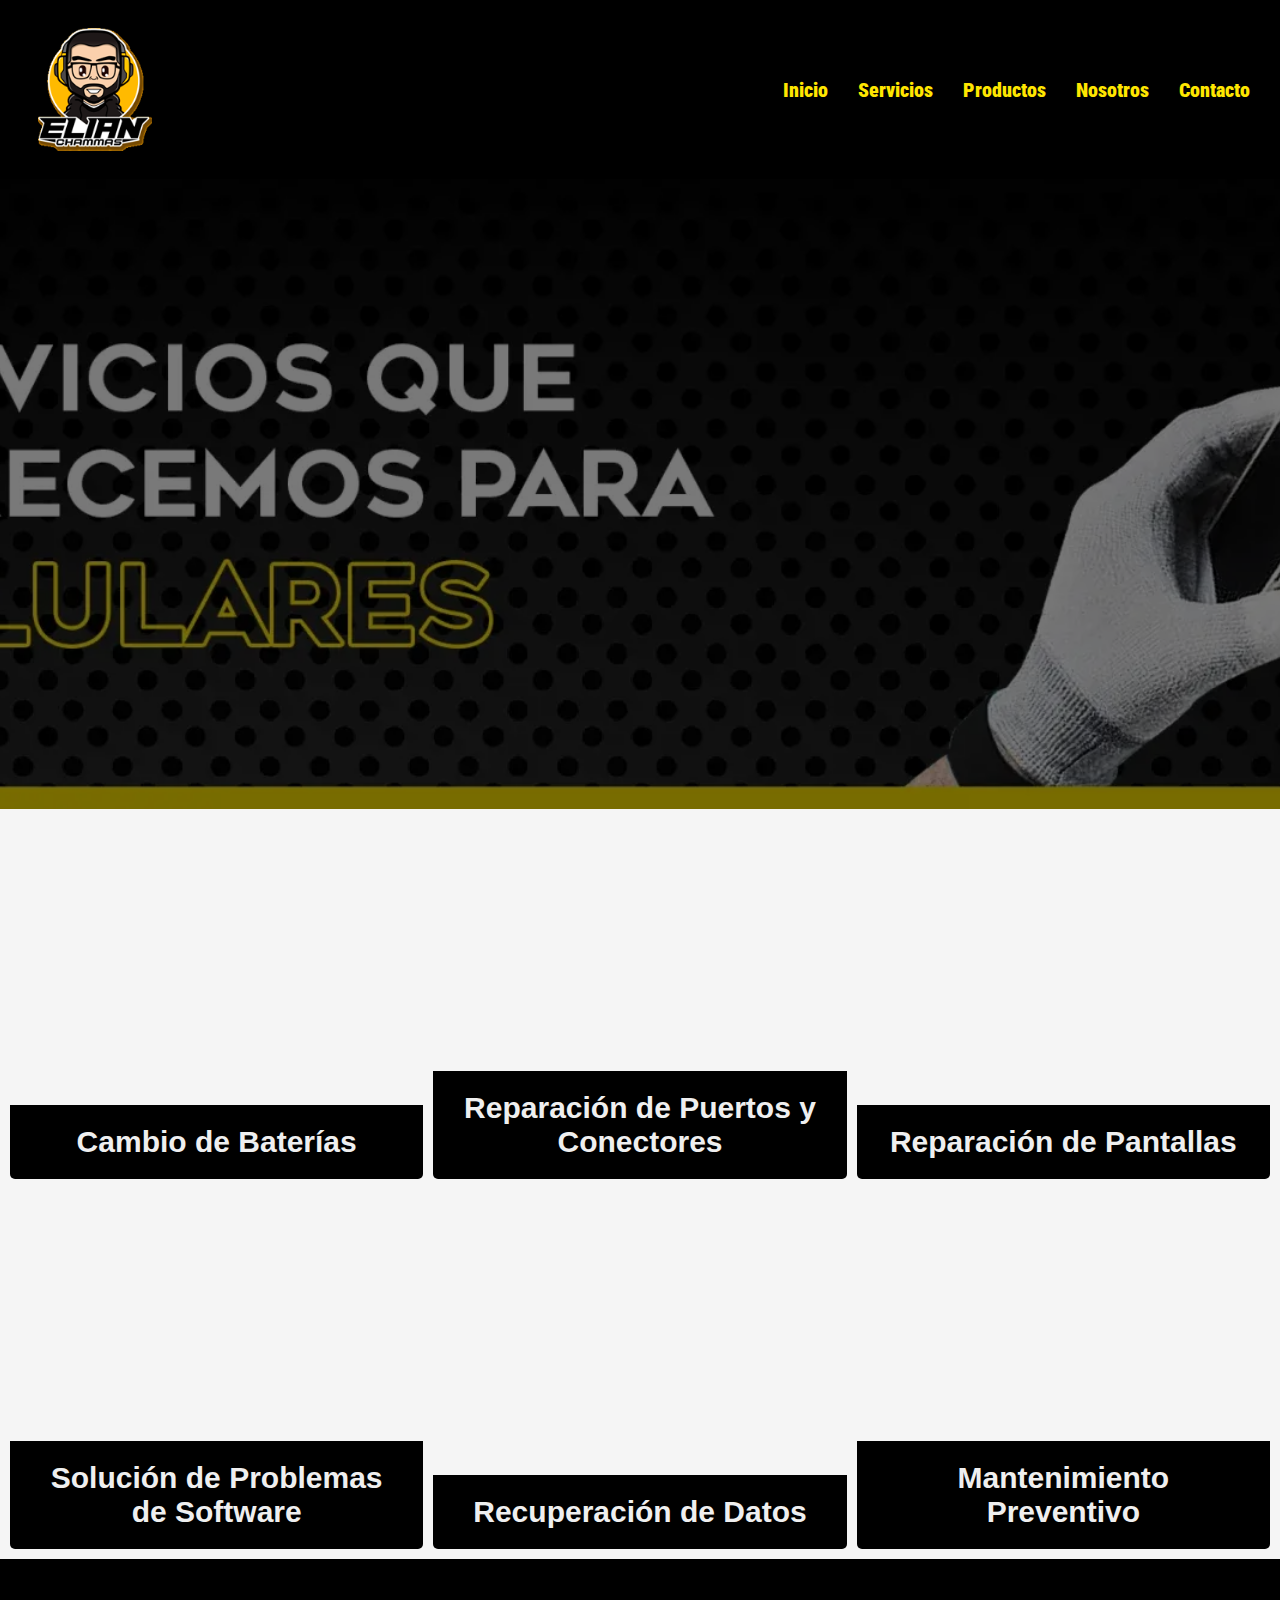
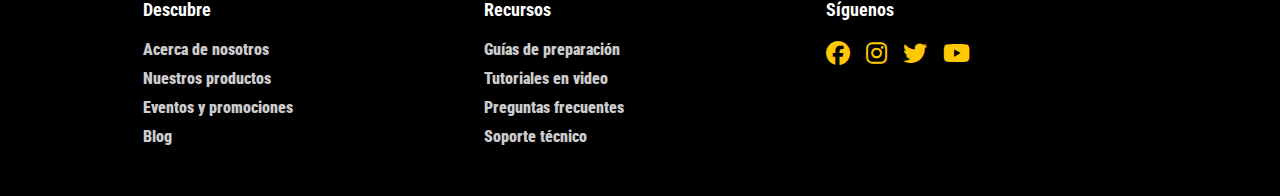
<file: pages/servicios.html>
<!DOCTYPE html>
<html lang="en">

<head>
    <meta charset="UTF-8">
    <meta name="viewport" content="width=device-width, initial-scale=1.0">
    <title>Servicios de Reparación de Celulares: Baterías, Pantallas, Conectores y Más</title>
    <meta name="title" content="Servicios de Reparación de Celulares: Baterías, Pantallas, Conectores y Más">
    <meta name="description"
        content="Descubre nuestros servicios especializados en reparación de celulares. Ofrecemos cambio de baterías, reparación de puertos y conectores, y reemplazo de pantallas. Además, brindamos soluciones para problemas de software, recuperación de datos y mantenimiento preventivo">
    <meta name="keywords"
        content="Recuperación de datos, Reparación de electrónica, tecnico de celular, Arreglo de pantallas,Cambio de Baterías ">
    <!-- Open Graph / Facebook -->
    <meta property="og:type" content="website">
    <meta property="og:url" content="https://elianchammas.github.io/PreEntrega2Chammas/">
    <meta property="og:title" content="Servicios de Reparación de Celulares: Baterías, Pantallas, Conectores y Más">
    <meta property="og:description"
        content="Descubre nuestros servicios especializados en reparación de celulares. Ofrecemos cambio de baterías, reparación de puertos y conectores, y reemplazo de pantallas. Además, brindamos soluciones para problemas de software, recuperación de datos y mantenimiento preventivo">
    <meta property="og:image" content="https://metatags.io/images/meta-tags.png">

    <link rel="stylesheet" href="https://cdnjs.cloudflare.com/ajax/libs/font-awesome/6.5.2/css/all.min.css">



    <link rel="stylesheet" href="../css/style.css">
    <link href="https://unpkg.com/aos@2.3.1/dist/aos.css" rel="stylesheet">
    <!-- Titulo de Pestaña -->

</head>

<body>


    <header>
        <img class="logo" src="../multimedia/logo-perso.png" alt="Logo Fundador">
        <input type="checkbox" id="menu-toggle">
        <label for="menu-toggle" class="menu-icon">&#9776;</label>
        <nav class="navbar">
            <ul class="menu">
                <li class="menu__item"><a href="../index.html">Inicio</a></li>
                <li class="menu__item"><a href="#">Servicios</a></li>
                <li class="menu__item"><a href="./productos.html">Productos</a></li>
                <li class="menu__item"><a href="./s-nosotros.html">Nosotros</a></li>
                <li class="menu__item"><a href="./contactos.html">Contacto</a></li>
            </ul>
        </nav>
    </header>


    <!-- Espacio no navegable con informacion de relleno que aun no tengo determinada xD -->
    <main>


        <div class="bgr_image-2">

        </div>


        <div class="contenedor__productos-index">

            <div class="productos__card-index   ">
                <img class="productos__img-index" src="../multimedia/servicios/imagen2_6_11zon.webp " data-aos="fade-up"
                    alt="Cambio de baterias">
                <div class="producto__informacion-index">
                    <h2>Cambio de Baterías</h2>
                </div>
            </div>
            <div class="productos__card-index  ">
                <img class="productos__img-index" src="../multimedia/servicios/imagen3_7_11zon.webp" data-aos="fade-up"
                    alt="Arreglo de puertos">
                <div class="producto__informacion-index">
                    <h2>Reparación de Puertos y Conectores</h2>
                </div>
            </div>
            <div class="productos__card-index ">
                <img class="productos__img-index" src="../multimedia/servicios/imagen1_5.webp " data-aos="fade-up"
                    alt=" Cambios de display ">
                <div class="producto__informacion-index">
                    <h2>Reparación de Pantallas</h2>
                </div>

            </div>
        </div>
        <div class="contenedor__productos-index ">
            <div class="productos__card-index">
                <img class="productos__img-index" src="../multimedia/servicios/imagen6_10_11zon.webp "
                    data-aos="fade-up" alt=" Soluciones de compatibilidad">
                <div class="producto__informacion-index">
                    <h2>Solución de Problemas de Software</h2>
                </div>

            </div>


            <div class="productos__card-index ">
                <img class="productos__img-index" src="../multimedia/servicios/imagen4_8_11zon.webp " data-aos="fade-up"
                    alt="Recuperacion de datos ">
                <div class="producto__informacion-index">
                    <h2>Recuperación de Datos</h2>
                </div>
            </div>
            <div class="productos__card-index ">
                <img class="productos__img-index" src="../multimedia/servicios/imagen5_9_11zon.webp" data-aos="fade-up"
                    alt="Mantenimiento general">
                <div class="producto__informacion-index">
                    <h2>Mantenimiento Preventivo</h2>
                </div>
            </div>
        </div>








        </div>

    </main>
    <footer class="footer">
        <div class="container_f">
            <div class="row">
                <div class="footer-col">
                    <h2 class="text_footer">Descubre</h2>
                    <ul class="footer_cont">
                        <li class="footer__item"><a href="#">Acerca de nosotros</a></li>
                        <li class="footer__item"><a href="#">Nuestros productos</a></li>
                        <li class="footer__item"><a href="#">Eventos y promociones</a></li>
                        <li class="footer__item"><a href="#">Blog</a></li>
                    </ul>
                </div>
                <div class="footer-col">
                    <h2 class="text_footer">Recursos</h2>
                    <ul class="footer_cont">
                        <li class="footer__item"><a href="#">Guías de preparación</a></li>
                        <li class="footer__item"><a href="#">Tutoriales en video</a></li>
                        <li class="footer__item"><a href="#">Preguntas frecuentes</a></li>
                        <li class="footer__item"><a href="#">Soporte técnico</a></li>
                    </ul>
                </div>
                <div class="footer-col">
                    <h2 class="text_footer">Síguenos</h2>
                    <div class="social-links">
                        <a href="#"><i class="fa-brands fa-facebook"></i></a>
                        <a href="#"><i class="fa-brands fa-instagram"></i></a>
                        <a href="#"><i class="fa-brands fa-twitter"></i></a>
                        <a href="#"><i class="fa-brands fa-youtube"></i></a>
                    </div>
                </div>
            </div>
        </div>
    </footer>

    <script src="https://unpkg.com/aos@2.3.1/dist/aos.js"></script>
    <script>
        AOS.init();
    </script>
</body>

</html>
</file>
<file: css/style.css>
@charset "UTF-8";
@import url("https://fonts.googleapis.com/css2?family=Roboto+Condensed:wght@324&display=swap");
* {
  padding: 0;
  margin: 0;
  box-sizing: border-box;
}
* *::selection {
  background: rgba(246, 246, 4, 0.923);
  color: black;
}

body {
  background: rgba(243, 243, 243, 0.829);
  font-family: "Roboto Condensed", sans-serif;
  font-optical-sizing: auto;
  font-weight: 900;
  font-style: normal;
}

header {
  background-color: #000000;
  padding: 10px 20px;
  display: flex;
  justify-content: center;
  align-items: center;
  z-index: 1000;
  position: sticky;
  top: 0;
}
header .logo {
  max-width: 150px;
  margin-right: auto;
  z-index: 222;
}
header .menu-icon {
  font-size: 1.5rem;
  cursor: pointer;
  display: none;
}
header .navbar {
  display: flex;
  justify-content: center;
  align-items: center;
}
header .navbar .menu {
  list-style: none;
  display: flex;
  gap: 10px;
  margin: 0;
}
header .navbar .menu .menu__item {
  position: relative;
}
header .navbar .menu .menu__item a {
  text-decoration: none;
  color: rgb(255, 230, 0);
  padding: 10px;
  font-size: 20px;
  transition: color 0.3s ease;
  display: block;
  overflow: hidden;
}
header #menu-toggle {
  display: none;
}

.carousel-inner {
  width: 100%;
  overflow: hidden;
}
.carousel-inner .carousel-item img {
  width: 100%;
  height: 100vh;
  object-fit: cover;
}

.slider-box {
  max-width: 100%;
  overflow: hidden;
  margin: 0 auto;
  position: relative;
}
.slider-box ul {
  display: flex;
  width: 400%;
  animation: slide 20s infinite alternate ease-in-out;
  padding: 0;
}
.slider-box ul li {
  width: 100%;
  list-style: none;
}
.slider-box ul li img {
  width: 100%;
  height: 100%;
}
@keyframes slide {
  0% {
    margin-left: 0%;
  }
  20% {
    margin-left: 0%;
  }
  25% {
    margin-left: -100%;
  }
  45% {
    margin-left: -100%;
  }
  50% {
    margin-left: -200%;
  }
  70% {
    margin-left: -200%;
  }
  75% {
    margin-left: -300%;
  }
  100% {
    margin-left: -300%;
  }
}

.footer {
  background-color: black;
  color: #fff;
  padding: 40px 0;
  display: flex;
}
.footer .container_f {
  width: 80%;
  margin: 0 auto;
  justify-content: flex-end;
}
.footer .container_f .row {
  display: flex;
  flex-wrap: wrap;
}
.footer .container_f .row .footer-col {
  width: 33.33%;
  padding: 0 15px;
}
.footer .container_f .row .footer-col .text_footer {
  color: #fff;
  font-size: 18px;
  margin-bottom: 20px;
}
.footer .container_f .row .footer-col .footer_cont {
  list-style: none;
  padding: 0;
}
.footer .container_f .row .footer-col .footer_cont .footer__item {
  margin-bottom: 10px;
}
.footer .container_f .row .footer-col .footer_cont .footer__item a {
  text-decoration: none;
  color: #ccc;
  transition: color 0.3s ease;
}
.footer .container_f .row .footer-col .footer_cont .footer__item a:hover {
  color: #fff;
}
.footer .container_f .row .social-links {
  font-size: 24px;
}
.footer .container_f .row .social-links a {
  color: #ffc800;
  margin-right: 10px;
  transition: color 0.3s ease;
}
.footer .container_f .row .social-links a:hover {
  color: #fff;
}

.container_img {
  display: flex;
  justify-content: center;
  position: relative;
}
.container_img::after {
  content: "";
  width: 100%;
  height: 100%;
  position: absolute;
  background-color: rgba(0, 0, 0, 0.701);
  top: 0;
  left: 0;
}
.container_img img {
  width: 100%;
  height: 90vh;
  object-fit: cover;
  filter: blur(5px);
}
.container_img .title__index {
  display: flex;
  position: absolute;
  top: 50%;
  padding: 20px;
  z-index: 11;
  animation: bounce 3s ease-in-out infinite;
  letter-spacing: 4px;
}
@keyframes bounce {
  0%, 20%, 50%, 80%, 100% {
    transform: translateY(0);
  }
  0% {
    transform: translateY(-30px);
  }
  60% {
    transform: translateY(-15px);
  }
}
.container_img .title__index span {
  color: yellow;
  font-size: 90px;
}
.container_img .title__index a {
  color: white;
  font-family: Georgia, "Times New Roman", Times, serif;
  display: block;
  font-size: 40px;
  text-decoration: none;
}

.contenedor__productos-index {
  display: grid;
  grid-template-columns: repeat(3, 1fr);
  gap: 10px;
  margin: 10px;
}
.contenedor__productos-index .productos__card-index {
  position: relative;
  display: flex;
  flex-direction: column;
  color: rgb(239, 239, 239);
  overflow: hidden;
  border-radius: 5px;
  cursor: pointer;
  flex: 1;
}
.contenedor__productos-index .productos__card-index .productos__img-index {
  width: 100%;
  height: 40vh;
  object-fit: cover;
}
.contenedor__productos-index .productos__card-index .productos__img-index:hover {
  filter: grayscale(500%);
}
.contenedor__productos-index .productos__card-index .producto__informacion-index {
  position: absolute;
  bottom: 0;
  left: 0;
  right: 0;
  font-family: Arial, Helvetica, sans-serif;
  background: black;
  padding: 20px;
  text-align: center;
  font-size: 20px;
  z-index: 2;
}

.bgr_image {
  position: relative;
  height: 50vh;
}
.bgr_image::after {
  content: "";
  position: absolute;
  background-image: url(../multimedia/index/banner.webp);
  background-position: center;
  background-repeat: no-repeat;
  background-attachment: fixed;
  filter: blur(2px);
  background-size: cover;
  width: 100%;
  height: 50vh;
}
.bgr_image::before {
  content: "";
  position: absolute;
  background: rgba(229, 255, 0, 0.862);
  opacity: 0.3;
  top: 0;
  width: 100%;
  height: 50vh;
  z-index: 1;
}

.primer-parrafo {
  margin: 40px;
  display: flex;
  justify-content: center;
  align-items: center;
  background: white;
}
.primer-parrafo p {
  font-family: "Trebuchet MS", "Lucida Sans Unicode", "Lucida Grande", "Lucida Sans", Arial, sans-serif;
  padding: 15px 15px;
  width: 60%;
  text-align: center;
  font-size: 17px;
  line-height: 50px;
}
.primer-parrafo .video-yo {
  display: flex;
}
.primer-parrafo .video-yo video {
  width: 900px;
  height: 65vh;
  object-fit: cover;
  object-position: 0% 70%;
}

.segundo-parrafo {
  background: white;
  margin: 40px;
  display: flex;
}
.segundo-parrafo .videos-home {
  display: flex;
}
.segundo-parrafo .videos-home .video-s24 iframe {
  width: 920px;
  height: 100%;
}
.segundo-parrafo .texto__parrafo2 {
  display: flex;
  flex-direction: column;
  align-items: center;
  width: 100%;
}
.segundo-parrafo .texto__parrafo2 h2 {
  font-size: 35px;
  position: relative;
  text-align: center;
  font-weight: 900;
}
.segundo-parrafo .texto__parrafo2 p {
  font-size: 1.3rem;
  padding: 5px;
  line-height: 55px;
}
.segundo-parrafo .texto__parrafo2 a {
  display: inline-block;
  text-decoration: none;
  font-size: 20px;
  padding: 10px;
  color: white;
  background: linear-gradient(109.6deg, rgba(0, 0, 0, 0.93) 11.2%, rgb(63, 61, 61) 78.9%);
  text-align: center;
  width: 200px;
  margin: 20px auto;
}
.segundo-parrafo .texto__parrafo2 a:hover {
  background: linear-gradient(109.6deg, rgba(107, 106, 106, 0.93) 11.2%, rgb(63, 61, 61) 78.9%);
}

.logos {
  align-items: center;
  display: flex;
  flex-direction: column;
  margin: 40px;
  padding: 20px;
  background: radial-gradient(circle at 10% 20%, rgb(253, 193, 104) 0%, rgb(251, 128, 128) 90%);
  position: relative;
}
.logos h2 {
  color: rgb(30, 30, 30);
  font-size: 2rem;
  font-weight: 900;
}
.logos .img_logo {
  width: 100%;
  display: grid;
  grid-template-columns: repeat(4, 1fr);
  grid-gap: 20px;
  cursor: pointer;
  position: relative;
  padding: 15px;
}
.logos .img_logo .img_logos {
  width: 240px;
  height: 100%;
  object-fit: contain;
  display: flex;
  border-radius: 10%;
  z-index: 2;
  padding: 10px;
  opacity: 1;
}
.logos .img_logo .img_logos:hover {
  filter: saturate(200%);
  transition: 0.3s;
}

.container__nosotros {
  display: flex;
  flex-direction: row-reverse;
  justify-content: center;
  background: rgb(255, 255, 255);
}
.container__nosotros .grid__img {
  display: flex;
  flex-direction: column;
  justify-content: center;
  position: relative;
}
.container__nosotros .grid__img::before {
  content: "";
  position: absolute;
  width: 100%;
  height: 100%;
  right: 0;
  background-image: url(../multimedia/contacto/puntonegro.jpg);
  background-repeat: no-repeat;
  background-position: center;
  opacity: 0.1;
  background-size: cover;
}
.container__nosotros .grid__img p {
  color: rgb(4, 4, 4);
  z-index: 1;
  font-size: 1.4rem;
  line-height: 40px;
  padding: 5px;
}
.container__nosotros .grid__img a {
  padding: 10px;
  font-size: 1.2rem;
  text-decoration: none;
  background: rgb(140, 4, 4);
  color: white;
  position: relative;
  display: block;
  max-width: 20%;
  text-align: center;
  border-radius: 10px;
  box-shadow: 0px 2px 8px rgba(0, 0, 0, 0.589);
}
.container__nosotros .grid__img a:hover {
  transform: translateY(-1px);
  transition: 0.3s;
  background: rgb(166, 5, 5);
}
.container__nosotros .img__flex {
  width: 200%;
  position: relative;
}
.container__nosotros .img__flex img {
  width: 100%;
  height: 100%;
  object-fit: cover;
}

.phone {
  display: grid;
  grid-template-columns: repeat(4, 1fr);
  gap: 40px;
  padding: 10px;
  overflow: hidden;
  justify-content: center;
}
.phone .phone_card {
  display: flex;
  flex-direction: column;
  background: linear-gradient(109.6deg, rgb(0, 0, 0) 11.2%, rgb(11, 132, 145) 91.1%);
  border-radius: 10px;
  overflow: hidden;
  box-shadow: 0 4px 40px rgba(0, 0, 0, 0.14);
  transition: transform 0.3s ease;
  margin: 0 auto;
}
.phone .phone_card .imagen__phone {
  width: 100%;
  height: 70%;
  object-fit: cover;
}
.phone .phone_card .phone__info {
  padding: 15px;
  flex: 1;
  text-align: center;
  display: flex;
  flex-direction: column;
  align-items: center;
  justify-content: center;
}
.phone .phone_card .phone__info .phone_texto {
  font-size: 1.2rem;
  color: white;
  margin-bottom: 8px;
}
.phone .phone_card .phone__info .parrafo {
  font-size: 1.2rem;
  color: #ffffff;
  margin-bottom: 12px;
}
.phone .phone_card .phone__info .botton {
  background-color: rgb(252, 253, 253);
  color: rgb(0, 0, 0);
  border: none;
  padding: 8px 16px;
  font-size: 0.9rem;
  border-radius: 5px;
  cursor: pointer;
  transition: background-color 0.1s ease;
}
.phone .phone_card .phone__info .botton:hover {
  background-color: #e3e1e1;
  transition: 0.4s;
}

.bgr_image-2 {
  background-image: url(../multimedia/servicios/PORTADA-celulares-reparacion-para-pc-para-movil_18_11zon.webp);
  background-position: 40%;
  background-repeat: no-repeat;
  background-size: cover;
  height: 70vh;
  position: relative;
}
.bgr_image-2::before {
  content: "";
  position: absolute;
  background: rgba(0, 0, 0, 0.753);
  width: 100%;
  height: 100%;
  opacity: 0.7;
  top: 0;
}

.contacto-main {
  background: linear-gradient(rgba(0, 0, 0, 0.9), rgba(0, 0, 0, 0.8)), url(../multimedia/contacto/contactoimg.webp);
  height: 100vh;
  background-position: center center;
  background-size: cover;
  background-repeat: no-repeat;
  display: flex;
  justify-content: center;
  align-items: center;
}
.contacto-main .containerContacto {
  display: grid;
  grid-template-columns: repeat(2, 50%);
  padding: 20px;
  gap: 10px;
  font-family: Arial, Helvetica, sans-serif;
  width: 1000px;
  text-align: center;
}
.contacto-main .containerContacto .box-informacion {
  color: #ffffff;
  display: flex;
  flex-direction: column;
  gap: 50px;
}
.contacto-main .containerContacto .box-informacion:hover {
  color: yellow;
  transition: 0.2s;
}
.contacto-main .containerContacto .box-informacion .text__informacion {
  flex-direction: column;
  gap: 25px;
  letter-spacing: 5px;
}
.contacto-main .containerContacto .box-informacion .data__parrafo {
  display: flex;
  flex-direction: column;
  gap: 25px;
  padding: 10px;
}
.contacto-main .containerContacto .box-informacion .data__parrafo .data__parraf {
  font-size: 1.2rem;
  cursor: pointer;
}
.contacto-main .containerContacto .box-informacion .data__parrafo i {
  color: #ffffff;
  margin-right: 10px;
  font-size: 25px;
}
.contacto-main .containerContacto form {
  display: flex;
  flex-direction: column;
  gap: 15px;
}
.contacto-main .containerContacto form .input-box {
  position: relative;
}
.contacto-main .containerContacto form .input-box input {
  width: 100%;
  height: 40px;
  padding: 0 10px;
  outline: none;
  background: rgba(218, 224, 218, 0.262);
  border: 3px solid transparent;
  letter-spacing: 1px;
  transition: 0.3s;
  color: #ffffff;
  border-radius: 15px;
  text-align: center;
}
.contacto-main .containerContacto form .input-box input:focus {
  border-bottom: 1px solid red;
  transition: 0.4s;
}
.contacto-main .containerContacto form .input-box input::placeholder {
  color: #ffffff;
}
.contacto-main .containerContacto form .input-box input::placeholder:focus {
  color: transparent;
}
.contacto-main .containerContacto form .input-box textarea {
  width: 100%;
  height: 130px;
  padding: 10px;
  background: rgba(255, 255, 255, 0.1);
  border: 3px solid transparent;
  letter-spacing: 1px;
  outline: none;
  transition: 0.3s;
  color: #fff;
  font-size: 0.9rem;
  letter-spacing: 1.5px;
  border-radius: 6px;
  text-align: center;
}
.contacto-main .containerContacto form .input-box textarea:focus {
  border: 1px solid red;
}
.contacto-main .containerContacto form .input-box textarea::placeholder {
  color: #e0dede;
}
.contacto-main .containerContacto form .input-box i {
  position: absolute;
  top: 50%;
  transform: translateY(-50%);
  right: 10px;
  color: rgb(248, 248, 248);
  transition: 0.3s;
}
input:focus ~ .contacto-main .containerContacto form .input-box i {
  color: rgb(255, 255, 255);
}
.contacto-main .containerContacto form button {
  background: rgb(46, 45, 45);
  color: #fff;
  border: none;
  outline: none;
  cursor: pointer;
  padding: 10px;
  transition: 0.2s;
}
.contacto-main .containerContacto form button:hover {
  background: rgba(255, 255, 255, 0.273);
  transition: 0.7s;
}
@keyframes shake {
  0%, 100% {
    transform: translateX(0);
  }
  10%, 30%, 50%, 70%, 90% {
    transform: translateX(-10px);
  }
  20%, 40%, 60%, 80% {
    transform: translateX(10px);
  }
}

@media (max-width: 768px) {
  header {
    background-color: rgb(0, 0, 0);
  }
  header .menu-icon {
    display: block;
    color: white;
    position: relative;
    font-size: 1.3rem;
    z-index: 200;
    width: 100%;
  }
  header .logo {
    display: none;
  }
  header .navbar {
    display: flex;
    justify-content: center;
    position: absolute;
    top: 100%;
    right: 0;
    width: 70%;
    height: 100vh;
    background-color: rgb(0, 0, 0);
    transform: translateX(-250%);
    transition: transform 0.8s ease;
  }
  header .navbar .menu {
    flex-direction: column;
    position: absolute;
    gap: 10px;
    top: 5%;
    padding: 0;
    margin: 10px;
    align-self: flex-end;
    width: 70%;
  }
  header .navbar .menu .menu__item a {
    font-size: 1.5rem;
    margin: 5px;
    color: rgb(253, 236, 2);
    padding: 5px 5px;
    font-family: Cambria, Cochin, Georgia, Times, "Times New Roman", serif;
    text-align: center;
    transition: background 0.3s ease;
  }
  header .navbar .menu .menu__item a::after {
    display: none;
  }
  header #menu-toggle:checked ~ .navbar {
    transform: translateX(-45%);
    transition: transform 0.7s ease;
  }
}
@media (max-width: 1024px) {
  .container_img {
    padding: 10px;
  }
  .container_img::before {
    height: 60vh;
  }
  .container_img img {
    height: 100vh;
    filter: blur(6px);
  }
  .container_img .title__index {
    top: 40%;
    padding: 10px;
  }
  .container_img .title__index a {
    font-size: 36px;
  }
}
@media (max-width: 390px) {
  .container_img .title__index {
    text-align: center;
  }
  .container_img .title__index a {
    font-size: 20px;
  }
}
@media (max-width: 820px) {
  .contenedor__productos-index {
    display: grid;
    grid-template-columns: repeat(1, 1fr);
  }
  .contenedor__productos-index .productos__card-index {
    border-radius: 5px;
    opacity: 1;
  }
  .contenedor__productos-index .productos__card-index .productos__img-index {
    object-fit: cover;
    filter: none;
  }
  .contenedor__productos-index .productos__card-index .producto__informacion-index {
    font-size: 16px;
    padding: 10px;
  }
}
@media (max-width: 500px) {
  .contenedor__productos-index {
    display: grid;
    grid-template-columns: repeat(1fr);
  }
  .contenedor__productos-index .producto__informacion-index h2 {
    font-size: 0.9rem;
  }
}
@media (max-width: 768px) {
  .bgr_image {
    background-attachment: fixed;
    height: 60vh;
  }
  .bgr_image::before {
    height: 50vh;
  }
  .bgr_image:hover::before {
    opacity: 0.3;
  }
}
@media (max-width: 768px) {
  .slider-box {
    width: 100%;
  }
}
@media (max-width: 390px) {
  .slider-box {
    width: 100%;
  }
}
@media (max-width: 1024px) {
  .segundo-parrafo {
    padding: 10px;
  }
  .segundo-parrafo .videos-home {
    width: 100%;
  }
  .segundo-parrafo .videos-home .video-s24 {
    width: 100%;
  }
  .segundo-parrafo .videos-home .video-s24 iframe {
    max-width: 100%;
    height: 50vh;
  }
  .segundo-parrafo .texto__parrafo2 {
    justify-content: center;
  }
  .segundo-parrafo .texto__parrafo2 p {
    font-size: 1.6rem;
    padding: 5px;
  }
  .segundo-parrafo .texto__parrafo2 a {
    font-size: 2rem;
    padding: 8px;
    width: auto;
    max-width: 100%;
    margin: 10px auto;
  }
}
@media (max-width: 820px) {
  .segundo-parrafo {
    padding: 10px;
    gap: 20px;
  }
  .segundo-parrafo .videos-home {
    width: 100%;
  }
  .segundo-parrafo .videos-home .video-s24 iframe {
    max-width: 100%;
  }
  .segundo-parrafo .texto__parrafo2 p {
    padding: 5px;
    line-height: 25px;
  }
  .segundo-parrafo .texto__parrafo2 a {
    padding: 8px;
    width: auto;
    max-width: 100%;
    margin: 10px auto;
  }
}
@media (max-width: 500px) {
  .segundo-parrafo {
    flex-direction: column;
  }
  .segundo-parrafo .texto__parrafo2 p {
    font-size: 1rem;
    line-height: 40px;
  }
  .segundo-parrafo .texto__parrafo2 a {
    font-size: 1rem;
    border-radius: 4px;
  }
}
@media (max-width: 1024px) {
  .logos .img_logo {
    grid-template-columns: repeat(2, 1fr);
  }
  .logos .img_logo .img_logos:hover {
    filter: none;
  }
}
@media (max-width: 500px) {
  .logos {
    display: flex;
  }
  .logos h2 {
    font-size: 1.2rem;
    text-align: center;
  }
  .logos .img_logo {
    grid-template-columns: repeat(2, 1fr);
  }
  .logos .img_logo .img_logos {
    width: 90%;
  }
}
@media (max-width: 820px) {
  .bgr_image-2 {
    height: 40vw;
    background-position: 20%;
  }
  .bgr_image-2::before {
    opacity: 0;
  }
}
@media (max-width: 400px) {
  .bgr_image-2 {
    height: 45vw;
    background-position: center ñeft;
  }
  .bgr_image-2::before {
    opacity: 0;
  }
}
@media (max-width: 1040px) {
  .primer-parrafo {
    display: flex;
  }
  .primer-parrafo p {
    font-size: 1.2rem;
    width: 100%;
    line-height: 25px;
    text-align: left;
  }
  .primer-parrafo .video-yo {
    width: 100%;
  }
  .primer-parrafo .video-yo video {
    width: 100%;
    height: 40vh;
    object-fit: cover;
  }
}
@media (max-width: 500px) {
  .primer-parrafo {
    max-width: 100%;
    flex-direction: column;
  }
  .primer-parrafo p {
    font-size: 1rem;
    line-height: 21px;
  }
  .primer-parrafo .video-yo {
    width: 100%;
  }
  .primer-parrafo .video-yo video {
    max-width: 100%;
    height: 40vh;
    object-fit: cover;
  }
}
@media screen and (max-width: 1280px) {
  .carousel-inner .carousel-item img {
    width: 100%;
    height: 40vh;
  }
}
@media (max-width: 820px) {
  .phone {
    display: grid;
    grid-template-columns: repeat(2, 1fr);
  }
}
@media (max-width: 1024px) {
  .container__nosotros {
    padding: 10px;
    display: grid;
    grid-template-columns: repeat(2, 1fr);
  }
  .container__nosotros .grid__img::before {
    opacity: 0.2;
  }
  .container__nosotros .grid__img a {
    max-width: 50%;
    padding: 10px;
    margin: 20px;
  }
  .container__nosotros .grid__img a:hover {
    transform: none;
  }
  .container__nosotros .img__flex {
    width: 100%;
  }
  .container__nosotros .img__flex img {
    object-position: 40%;
  }
}
@media (max-width: 950px) {
  .container__nosotros {
    display: flex;
    flex-direction: column;
    align-items: center;
  }
  .container__nosotros .grid__img p {
    font-size: 1rem;
  }
  .container__nosotros .grid__img a {
    display: block;
    margin: 15px auto;
  }
  .container__nosotros .img__flex {
    width: 100%;
  }
  .container__nosotros .img__flex img {
    width: 100%;
    object-position: 0% 40%;
  }
}
@media (max-width: 400px) {
  .container__nosotros {
    display: flex;
    flex-direction: column;
    align-items: center;
  }
  .container__nosotros .grid__img p {
    font-size: 1rem;
  }
  .container__nosotros .grid__img a {
    display: block;
    margin: 15px auto;
  }
  .container__nosotros .img__flex {
    width: 100%;
  }
  .container__nosotros .img__flex img {
    width: 100%;
    border: 1px solid red;
    object-position: -20%;
  }
}
@media screen and (max-width: 768px) {
  .contacto-main .containerContacto {
    margin-top: 15px;
    display: flex;
    flex-direction: column;
  }
  .contacto-main .containerContacto .box-informacion {
    gap: 15px;
  }
  .contacto-main .containerContacto .box-informacion:hover {
    color: white;
  }
  .contacto-main .containerContacto .box-informacion .text__informacion {
    font-size: 1.5rem;
  }
}

/*# sourceMappingURL=style.css.map */
</file>
